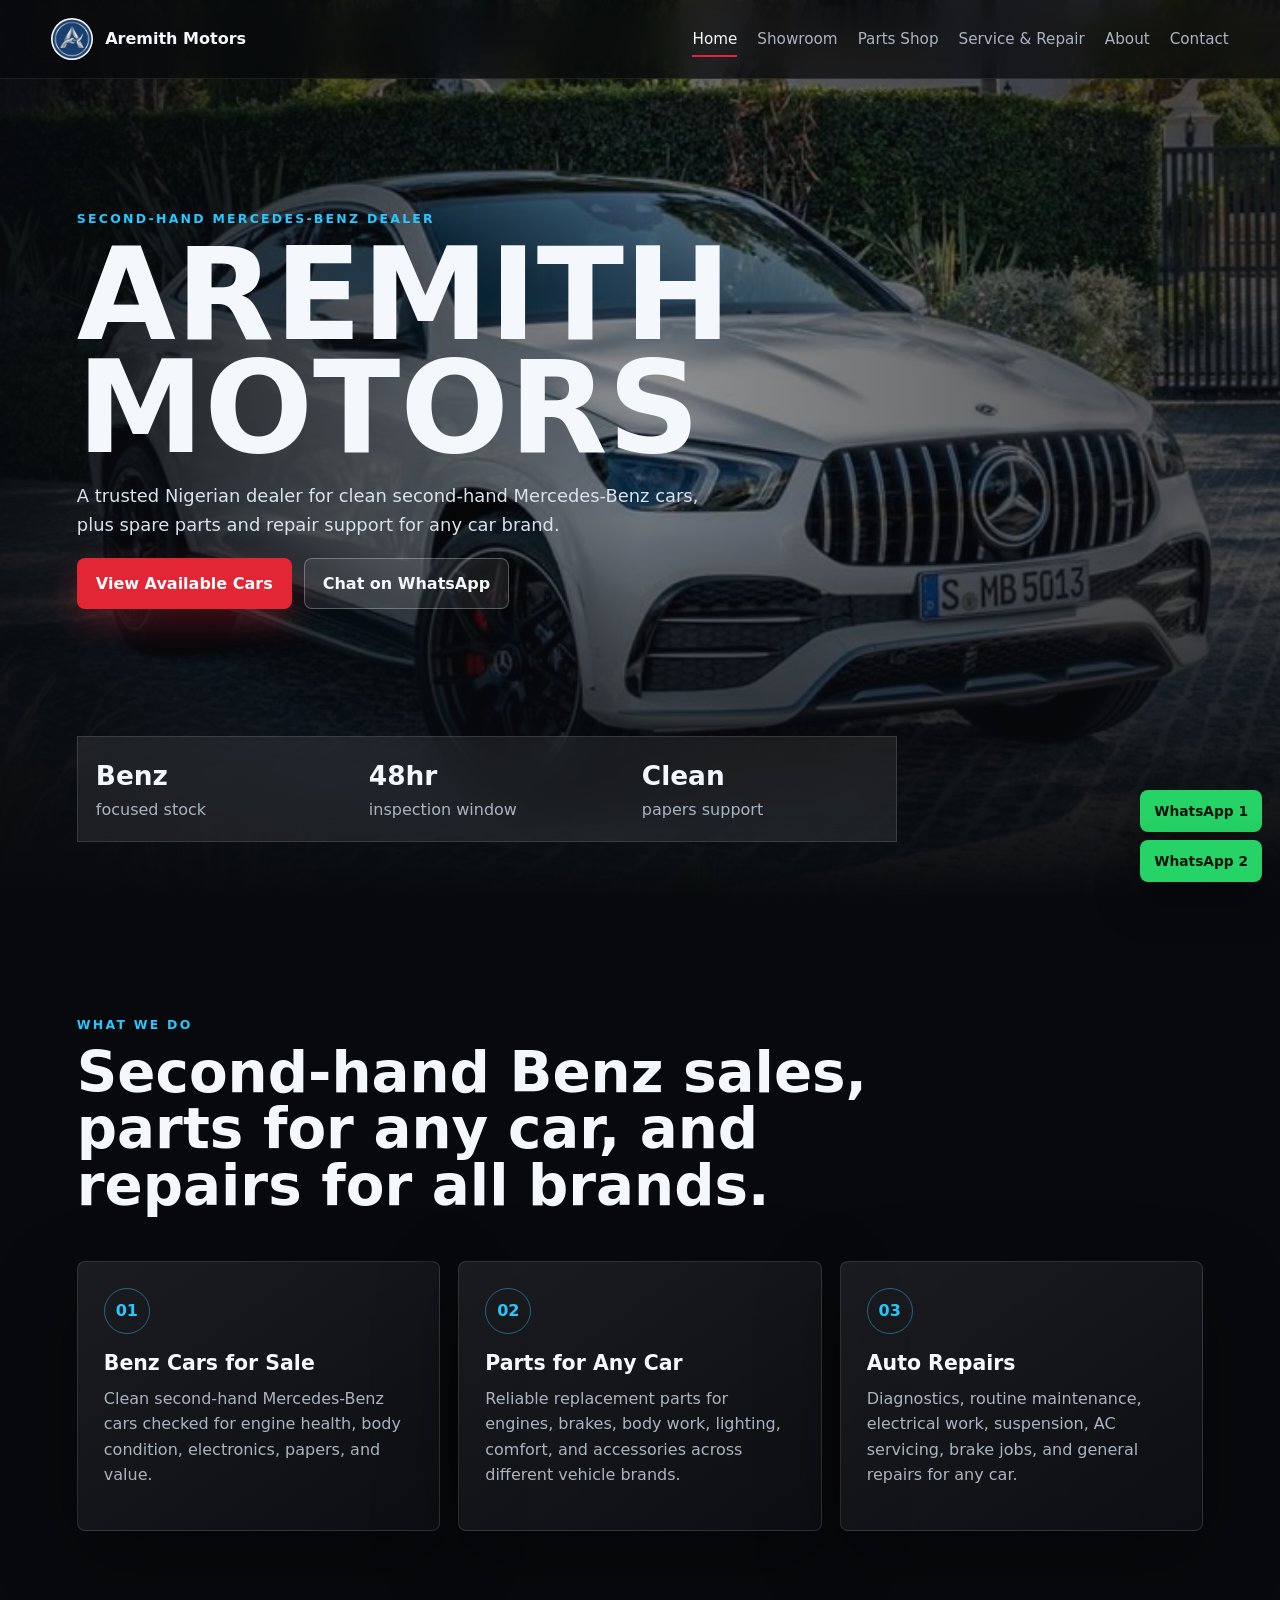
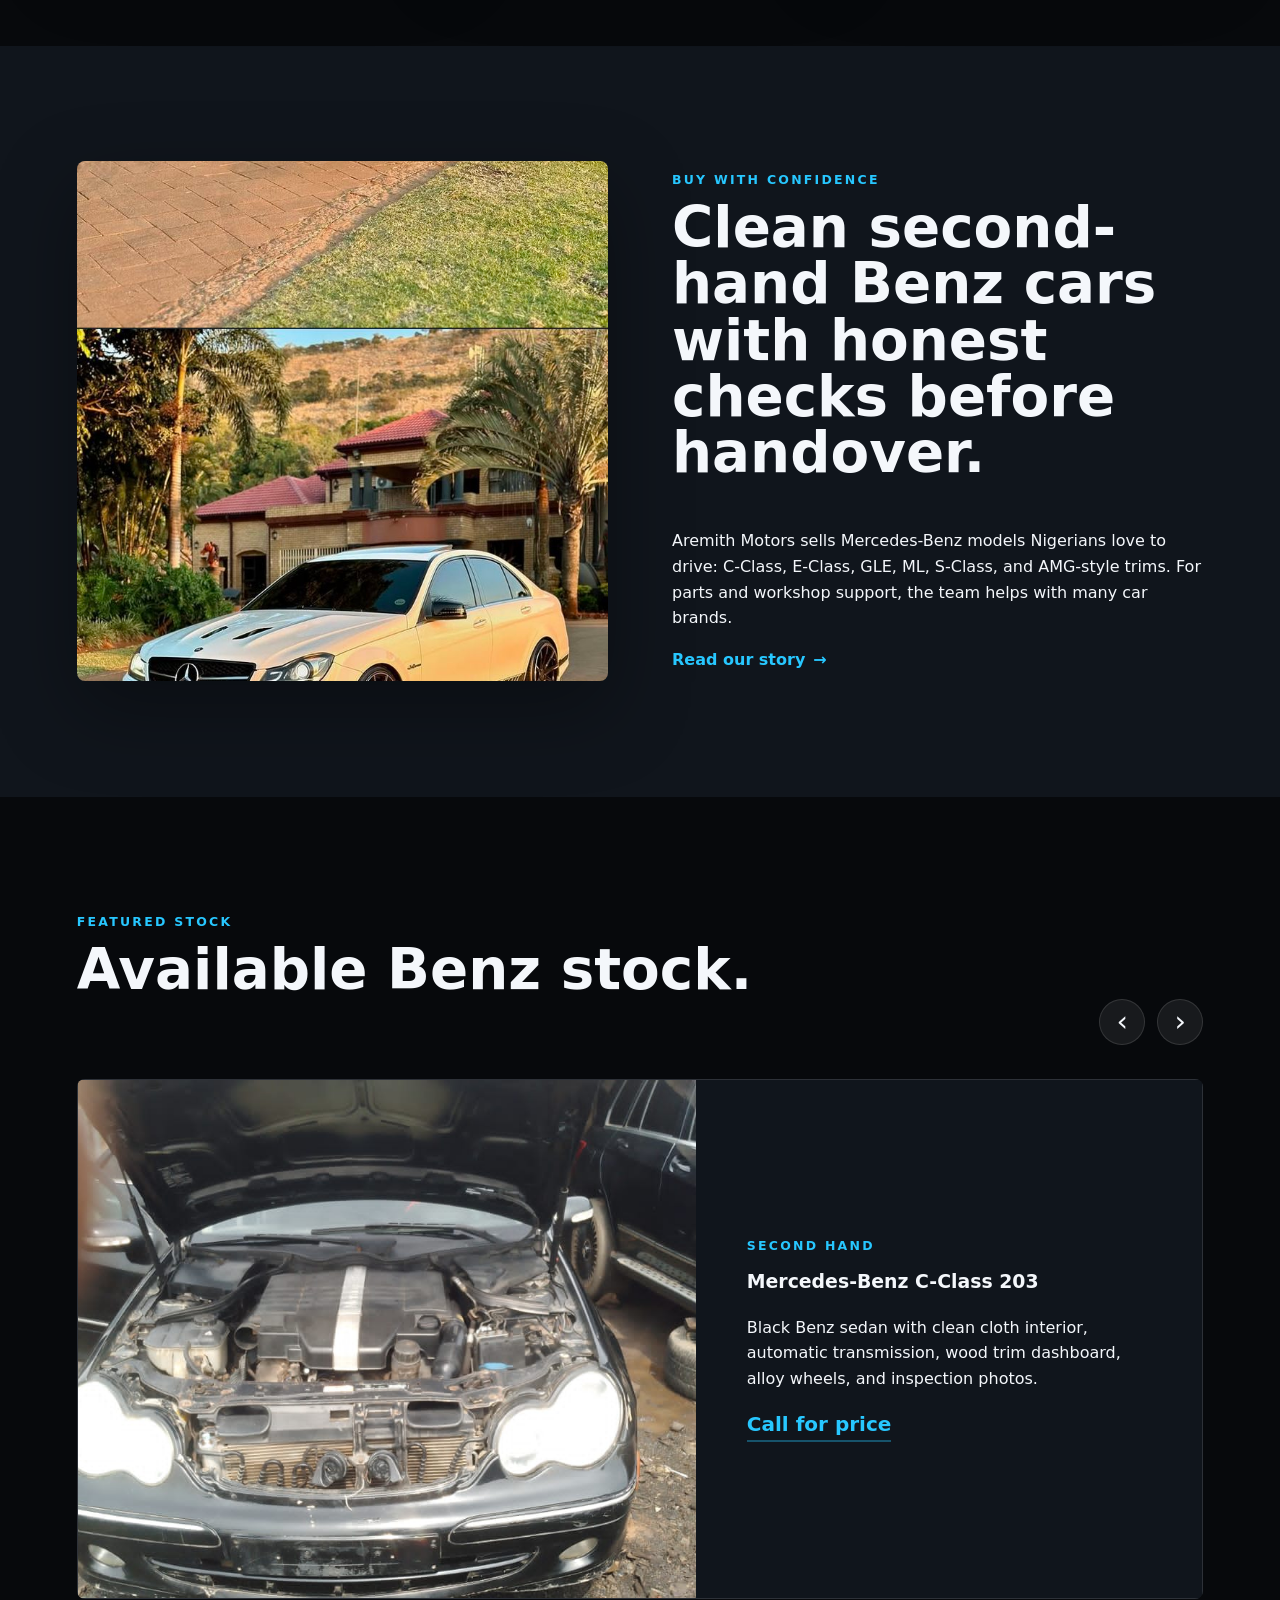
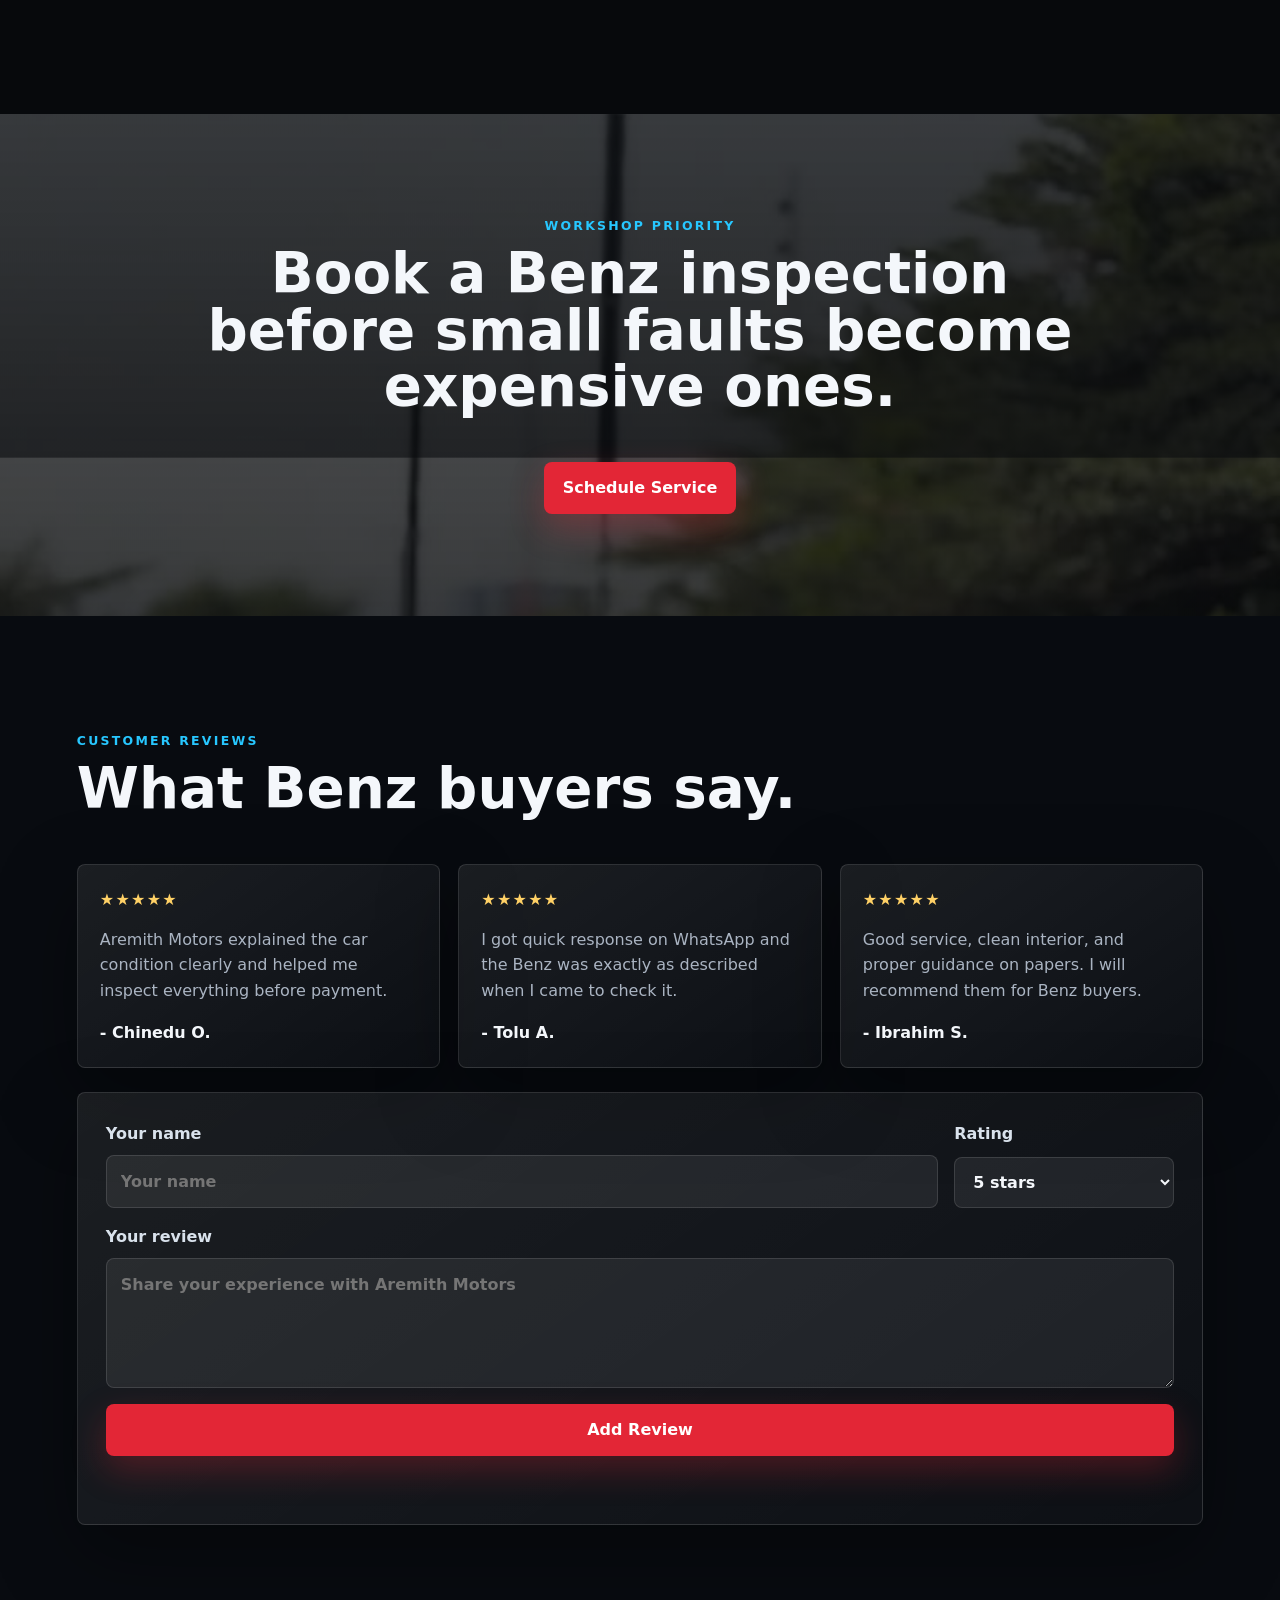
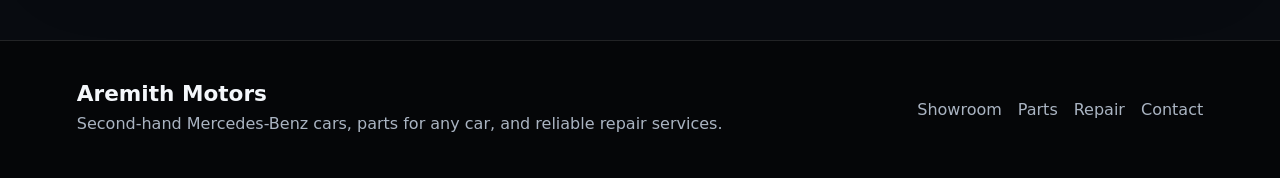
<file: index.html>
<!DOCTYPE html>
<html lang="en">
<head>
  <meta charset="UTF-8">
  <meta name="viewport" content="width=device-width, initial-scale=1.0">
  <title>Aremith Motors | Second-Hand Mercedes-Benz Cars</title>
  <meta name="description" content="Aremith Motors sells clean second-hand Mercedes-Benz cars, supplies parts for any car, and offers reliable workshop service for all brands.">
  <link rel="icon" type="image/png" href="images/favicon.png">
  <link rel="apple-touch-icon" href="images/aremith-logo.png">
  <link rel="stylesheet" href="styles.css">
  <script src="https://identity.netlify.com/v1/netlify-identity-widget.js"></script>
</head>
<body>
  <header class="site-header">
    <a class="brand" href="index.html" aria-label="Aremith Motors home">
      <span class="brand-mark"><img src="images/aremith-logo.png" alt=""></span>
      <span>Aremith Motors</span>
    </a>
    <button class="nav-toggle" type="button" aria-label="Open menu" aria-expanded="false">Menu</button>
    <nav class="site-nav" aria-label="Primary navigation">
      <a href="index.html" aria-current="page">Home</a>
      <a href="showroom.html">Showroom</a>
      <a href="parts.html">Parts Shop</a>
      <a href="service.html">Service & Repair</a>
      <a href="about.html">About</a>
      <a href="contact.html">Contact</a>
    </nav>
  </header>

  <main>
    <section class="hero home-hero parallax" data-speed="0.25">
      <div class="hero-overlay"></div>
      <div class="hero-content reveal">
        <p class="eyebrow">Second-hand Mercedes-Benz dealer</p>
        <h1>Aremith Motors</h1>
        <p class="hero-copy">A trusted Nigerian dealer for clean second-hand Mercedes-Benz cars, plus spare parts and repair support for any car brand.</p>
        <div class="hero-actions">
          <a class="btn primary" href="showroom.html">View Available Cars</a>
          <a class="btn ghost" href="https://wa.me/2348062161448?text=Hello%20Aremith%20Motors%2C%20I%20want%20to%20make%20an%20enquiry%20about%20a%20Mercedes-Benz" target="_blank" rel="noopener">Chat on WhatsApp</a>
        </div>
      </div>
      <div class="hero-stats reveal">
        <span><strong>Benz</strong> focused stock</span>
        <span><strong>48hr</strong> inspection window</span>
        <span><strong>Clean</strong> papers support</span>
      </div>
    </section>

    <section class="service-links section-pad">
      <div class="section-heading reveal">
        <p class="eyebrow">What we do</p>
        <h2>Second-hand Benz sales, parts for any car, and repairs for all brands.</h2>
      </div>
      <div class="feature-grid">
        <a class="feature-card reveal" href="showroom.html">
          <span class="icon">01</span>
          <h3>Benz Cars for Sale</h3>
          <p>Clean second-hand Mercedes-Benz cars checked for engine health, body condition, electronics, papers, and value.</p>
        </a>
        <a class="feature-card reveal" href="parts.html">
          <span class="icon">02</span>
          <h3>Parts for Any Car</h3>
          <p>Reliable replacement parts for engines, brakes, body work, lighting, comfort, and accessories across different vehicle brands.</p>
        </a>
        <a class="feature-card reveal" href="service.html">
          <span class="icon">03</span>
          <h3>Auto Repairs</h3>
          <p>Diagnostics, routine maintenance, electrical work, suspension, AC servicing, brake jobs, and general repairs for any car.</p>
        </a>
      </div>
    </section>

    <section class="split-band">
      <div class="split-image parallax" data-speed="0.18"></div>
      <div class="split-content reveal">
        <p class="eyebrow">Buy with confidence</p>
        <h2>Clean second-hand Benz cars with honest checks before handover.</h2>
        <p>Aremith Motors sells Mercedes-Benz models Nigerians love to drive: C-Class, E-Class, GLE, ML, S-Class, and AMG-style trims. For parts and workshop support, the team helps with many car brands.</p>
        <a class="text-link" href="about.html">Read our story</a>
      </div>
    </section>

    <section class="section-pad">
      <div class="carousel-head reveal">
        <div>
          <p class="eyebrow">Featured stock</p>
          <h2>Available Benz stock.</h2>
        </div>
        <div class="carousel-controls">
          <button class="circle-btn" type="button" data-carousel-prev aria-label="Previous car">&lsaquo;</button>
          <button class="circle-btn" type="button" data-carousel-next aria-label="Next car">&rsaquo;</button>
        </div>
      </div>
      <div class="carousel reveal" data-carousel>
        <article class="vehicle-slide is-active" data-gallery-card="c-class-203" role="button" tabindex="0" aria-label="Open full review for Mercedes-Benz C-Class 203">
          <img src="images/1001050404.jpg" alt="Black Mercedes-Benz C-Class 203">
          <div>
            <p class="eyebrow">Second hand</p>
            <h3>Mercedes-Benz C-Class 203</h3>
            <p>Black Benz sedan with clean cloth interior, automatic transmission, wood trim dashboard, alloy wheels, and inspection photos.</p>
            <a class="price call-link" href="tel:08062161448">Call for price</a>
          </div>
        </article>
        <article class="vehicle-slide" data-gallery-card="c-class-204" role="button" tabindex="0" aria-label="Open full review for Mercedes-Benz C-Class 204 2010 model">
          <img src="images/1001052263.jpg" alt="Silver Mercedes-Benz C-Class 204 2010 model">
          <div>
            <p class="eyebrow">2010 model</p>
            <h3>Mercedes-Benz C-Class 204</h3>
            <p>Silver 2010 C-Class with black leather interior, automatic transmission, black alloy wheels, sunroof, and engine bay photos.</p>
            <a class="price call-link" href="tel:08062161448">Call for price</a>
          </div>
        </article>
        <article class="vehicle-slide" data-gallery-card="slk-2000" role="button" tabindex="0" aria-label="Open full review for Mercedes-Benz SLK 2000 model">
          <img src="images/1001052451.jpg" alt="Black Mercedes-Benz SLK 2000 model">
          <div>
            <p class="eyebrow">2000 model</p>
            <h3>Mercedes-Benz SLK</h3>
            <p>Black SLK coupe/roadster with SLK 230 badging, sporty alloy wheels, tinted glass, and red-black leather interior.</p>
            <a class="price call-link" href="tel:08062161448">Call for price</a>
          </div>
        </article>
      </div>
    </section>

    <section class="vehicle-detail-modal" data-gallery-modal="c-class-203" aria-hidden="true">
      <div class="modal-backdrop" data-gallery-close></div>
      <article class="vehicle-detail-panel" role="dialog" aria-modal="true" aria-labelledby="home-c-class-203-title">
        <button class="modal-close" type="button" data-gallery-close aria-label="Close full view">Close</button>
        <div class="detail-copy">
          <p class="eyebrow">Full review</p>
          <h2 id="home-c-class-203-title">Mercedes-Benz C-Class 203</h2>
          <p>Second-hand black Mercedes-Benz C-Class 203 with clean grey cloth interior, automatic cabin layout, wood trim dashboard, alloy wheels, and visible engine bay inspection photos.</p>
          <div class="detail-specs">
            <span>Body: Sedan</span>
            <span>Transmission: Automatic</span>
            <span>Interior: Grey cloth</span>
            <span>Status: Second hand</span>
          </div>
          <a class="btn primary" href="https://wa.me/2348062161448?text=Hello%20Aremith%20Motors%2C%20I%20want%20to%20inspect%20the%20Mercedes-Benz%20C-Class%20203" target="_blank" rel="noopener">Ask About This Car</a>
        </div>
        <div class="detail-gallery">
          <img src="images/1001050404.jpg" alt="Black Mercedes-Benz C-Class 203 front exterior">
          <img src="images/1001050397.jpg" alt="Mercedes-Benz C-Class 203 engine bay">
          <img src="images/1001050398.jpg" alt="Mercedes-Benz C-Class 203 rear seat">
          <img src="images/1001050403.jpg" alt="Mercedes-Benz C-Class 203 dashboard">
          <img src="images/1001050405.jpg" alt="Mercedes-Benz C-Class 203 rear cabin">
          <img src="images/1001050407.jpg" alt="Mercedes-Benz C-Class 203 side exterior">
        </div>
      </article>
    </section>

    <section class="vehicle-detail-modal" data-gallery-modal="c-class-204" aria-hidden="true">
      <div class="modal-backdrop" data-gallery-close></div>
      <article class="vehicle-detail-panel" role="dialog" aria-modal="true" aria-labelledby="home-c-class-204-title">
        <button class="modal-close" type="button" data-gallery-close aria-label="Close full view">Close</button>
        <div class="detail-copy">
          <p class="eyebrow">Full review</p>
          <h2 id="home-c-class-204-title">Mercedes-Benz C-Class 204 2010 Model</h2>
          <p>Second-hand silver Mercedes-Benz C-Class 204, 2010 model, with automatic transmission, black leather interior, wood trim accents, black alloy wheels, rear AC vents, and sunroof.</p>
          <div class="detail-specs">
            <span>Body: Sedan</span>
            <span>Model year: 2010</span>
            <span>Interior: Black leather</span>
            <span>Status: Second hand</span>
          </div>
          <a class="btn primary" href="https://wa.me/2348062161448?text=Hello%20Aremith%20Motors%2C%20I%20want%20to%20inspect%20the%20Mercedes-Benz%20C-Class%20204%202010%20model" target="_blank" rel="noopener">Ask About This Car</a>
        </div>
        <div class="detail-gallery">
          <img src="images/1001052263.jpg" alt="Mercedes-Benz C-Class 204 front exterior">
          <img src="images/1001052259.jpg" alt="Mercedes-Benz C-Class 204 side profile">
          <img src="images/1001052268.jpg" alt="Mercedes-Benz C-Class 204 rear exterior">
          <img src="images/1001052272.jpg" alt="Mercedes-Benz C-Class 204 engine bay">
          <img src="images/1001052279.jpg" alt="Mercedes-Benz C-Class 204 front cabin">
          <img src="images/1001052288.jpg" alt="Mercedes-Benz C-Class 204 rear seat">
        </div>
      </article>
    </section>

    <section class="vehicle-detail-modal" data-gallery-modal="slk-2000" aria-hidden="true">
      <div class="modal-backdrop" data-gallery-close></div>
      <article class="vehicle-detail-panel" role="dialog" aria-modal="true" aria-labelledby="home-slk-2000-title">
        <button class="modal-close" type="button" data-gallery-close aria-label="Close full view">Close</button>
        <div class="detail-copy">
          <p class="eyebrow">Full review</p>
          <h2 id="home-slk-2000-title">Mercedes-Benz SLK 2000 Model</h2>
          <p>Second-hand black Mercedes-Benz SLK 2000 model with SLK 230 badging, two-door coupe/roadster body, tinted glass, alloy wheels, and red-black leather interior.</p>
          <div class="detail-specs">
            <span>Body: Coupe/Roadster</span>
            <span>Model year: 2000</span>
            <span>Interior: Red-black leather</span>
            <span>Status: Second hand</span>
          </div>
          <a class="btn primary" href="https://wa.me/2348062161448?text=Hello%20Aremith%20Motors%2C%20I%20want%20to%20inspect%20the%20Mercedes-Benz%20SLK%202000%20model" target="_blank" rel="noopener">Ask About This Car</a>
        </div>
        <div class="detail-gallery">
          <img src="images/1001052451.jpg" alt="Mercedes-Benz SLK front exterior">
          <img src="images/1001052448.jpg" alt="Mercedes-Benz SLK rear exterior">
          <img src="images/1001052460.jpg" alt="Mercedes-Benz SLK side profile">
          <img src="images/1001052454.jpg" alt="Mercedes-Benz SLK red and black interior">
        </div>
      </article>
    </section>

    <section class="cta-band parallax" data-speed="0.12">
      <div class="reveal">
        <p class="eyebrow">Workshop priority</p>
        <h2>Book a Benz inspection before small faults become expensive ones.</h2>
        <a class="btn primary" href="service.html#booking">Schedule Service</a>
      </div>
    </section>

    <section class="section-pad reviews-section">
      <div class="section-heading reveal">
        <p class="eyebrow">Customer reviews</p>
        <h2>What Benz buyers say.</h2>
      </div>
      <div class="reviews-grid" data-review-list>
        <article class="review-card reveal">
          <span class="stars">★★★★★</span>
          <p>Aremith Motors explained the car condition clearly and helped me inspect everything before payment.</p>
          <strong>- Chinedu O.</strong>
        </article>
        <article class="review-card reveal">
          <span class="stars">★★★★★</span>
          <p>I got quick response on WhatsApp and the Benz was exactly as described when I came to check it.</p>
          <strong>- Tolu A.</strong>
        </article>
        <article class="review-card reveal">
          <span class="stars">★★★★★</span>
          <p>Good service, clean interior, and proper guidance on papers. I will recommend them for Benz buyers.</p>
          <strong>- Ibrahim S.</strong>
        </article>
      </div>
      <form class="review-form reveal" data-review-form>
        <label>Your name<input type="text" name="reviewer" placeholder="Your name" required></label>
        <label>Rating
          <select name="rating" required>
            <option value="5">5 stars</option>
            <option value="4">4 stars</option>
            <option value="3">3 stars</option>
          </select>
        </label>
        <label class="full">Your review<textarea name="review" rows="4" placeholder="Share your experience with Aremith Motors" required></textarea></label>
        <button class="btn primary" type="submit">Add Review</button>
        <p class="form-status" aria-live="polite"></p>
      </form>
    </section>
  </main>

  <footer class="site-footer">
    <div>
      <h2>Aremith Motors</h2>
      <p>Second-hand Mercedes-Benz cars, parts for any car, and reliable repair services.</p>
    </div>
    <div class="footer-links">
      <a href="showroom.html">Showroom</a>
      <a href="parts.html">Parts</a>
      <a href="service.html">Repair</a>
      <a href="contact.html">Contact</a>
    </div>
  </footer>

  <div class="whatsapp-float" aria-label="WhatsApp contact links">
    <a href="https://wa.me/2348062161448?text=Hello%20Aremith%20Motors%2C%20I%20want%20to%20make%20an%20enquiry" target="_blank" rel="noopener">WhatsApp 1</a>
    <a href="https://wa.me/2348118431718?text=Hello%20Aremith%20Motors%2C%20I%20want%20to%20make%20an%20enquiry" target="_blank" rel="noopener">WhatsApp 2</a>
  </div>
  
  <script src="main.js"></script>
  <script>
  if (window.netlifyIdentity) {
    window.netlifyIdentity.on("init", user => {
      if (!user) {
        window.netlifyIdentity.on("login", () => {
          document.location.href = "/admin/";
        });
      }
    });
  }
</script>
</body>
</html>
</file>
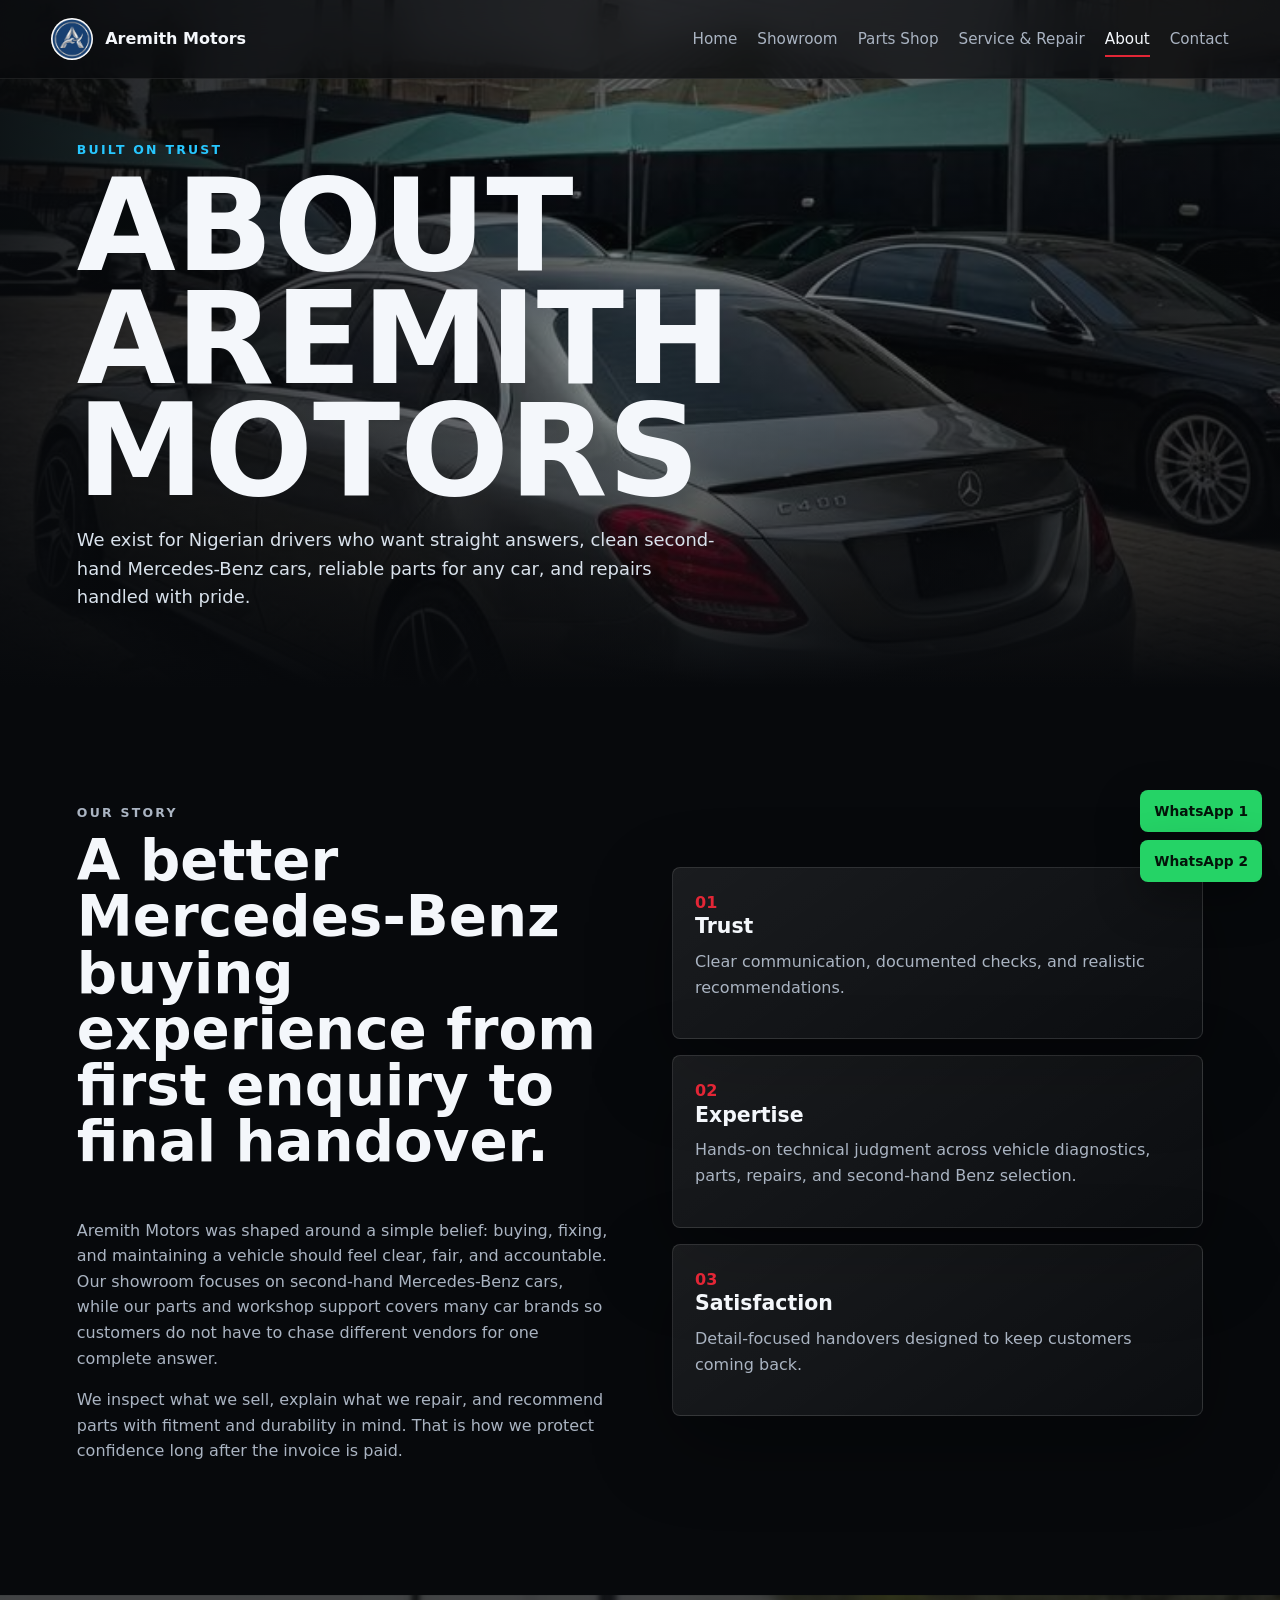
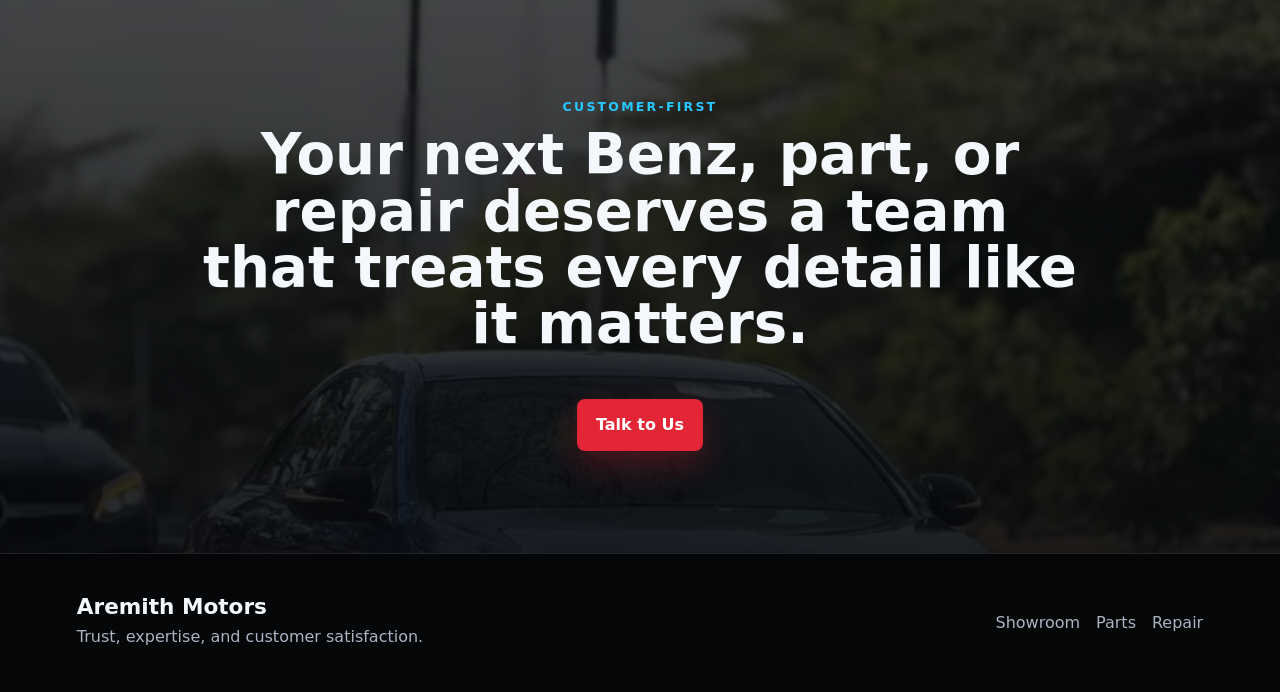
<file: about.html>
<!DOCTYPE html>
<html lang="en">
<head>
  <meta charset="UTF-8">
  <meta name="viewport" content="width=device-width, initial-scale=1.0">
  <title>About | Aremith Motors</title>
  <link rel="icon" type="image/png" href="images/favicon.png">
  <link rel="apple-touch-icon" href="images/aremith-logo.png">
  <link rel="stylesheet" href="styles.css">
</head>
<body>
  <header class="site-header">
    <a class="brand" href="index.html"><span class="brand-mark"><img src="images/aremith-logo.png" alt=""></span><span>Aremith Motors</span></a>
    <button class="nav-toggle" type="button" aria-label="Open menu" aria-expanded="false">Menu</button>
    <nav class="site-nav" aria-label="Primary navigation">
      <a href="index.html">Home</a><a href="showroom.html">Showroom</a><a href="parts.html">Parts Shop</a><a href="service.html">Service & Repair</a><a href="about.html" aria-current="page">About</a><a href="contact.html">Contact</a>
    </nav>
  </header>
  <main>
    <section class="page-hero about-hero parallax" data-speed="0.2">
      <div class="hero-overlay"></div>
      <div class="hero-content reveal"><p class="eyebrow">Built on trust</p><h1>About Aremith Motors</h1><p class="hero-copy">We exist for Nigerian drivers who want straight answers, clean second-hand Mercedes-Benz cars, reliable parts for any car, and repairs handled with pride.</p></div>
    </section>
    <section class="story-section section-pad">
      <div class="story-copy reveal">
        <p class="eyebrow">Our story</p>
        <h2>A better Mercedes-Benz buying experience from first enquiry to final handover.</h2>
        <p>Aremith Motors was shaped around a simple belief: buying, fixing, and maintaining a vehicle should feel clear, fair, and accountable. Our showroom focuses on second-hand Mercedes-Benz cars, while our parts and workshop support covers many car brands so customers do not have to chase different vendors for one complete answer.</p>
        <p>We inspect what we sell, explain what we repair, and recommend parts with fitment and durability in mind. That is how we protect confidence long after the invoice is paid.</p>
      </div>
      <div class="values-stack reveal">
        <article><span>01</span><h3>Trust</h3><p>Clear communication, documented checks, and realistic recommendations.</p></article>
        <article><span>02</span><h3>Expertise</h3><p>Hands-on technical judgment across vehicle diagnostics, parts, repairs, and second-hand Benz selection.</p></article>
        <article><span>03</span><h3>Satisfaction</h3><p>Detail-focused handovers designed to keep customers coming back.</p></article>
      </div>
    </section>
    <section class="cta-band compact"><div class="reveal"><p class="eyebrow">Customer-first</p><h2>Your next Benz, part, or repair deserves a team that treats every detail like it matters.</h2><a class="btn primary" href="contact.html">Talk to Us</a></div></section>
  </main>
  <footer class="site-footer"><div><h2>Aremith Motors</h2><p>Trust, expertise, and customer satisfaction.</p></div><div class="footer-links"><a href="showroom.html">Showroom</a><a href="parts.html">Parts</a><a href="service.html">Repair</a></div></footer>
  <div class="whatsapp-float" aria-label="WhatsApp contact links">
    <a href="https://wa.me/2348062161448?text=Hello%20Aremith%20Motors%2C%20I%20want%20to%20make%20an%20enquiry" target="_blank" rel="noopener">WhatsApp 1</a>
    <a href="https://wa.me/2348118431718?text=Hello%20Aremith%20Motors%2C%20I%20want%20to%20make%20an%20enquiry" target="_blank" rel="noopener">WhatsApp 2</a>
  </div>
  <script src="main.js"></script>
</body>
</html>
</file>
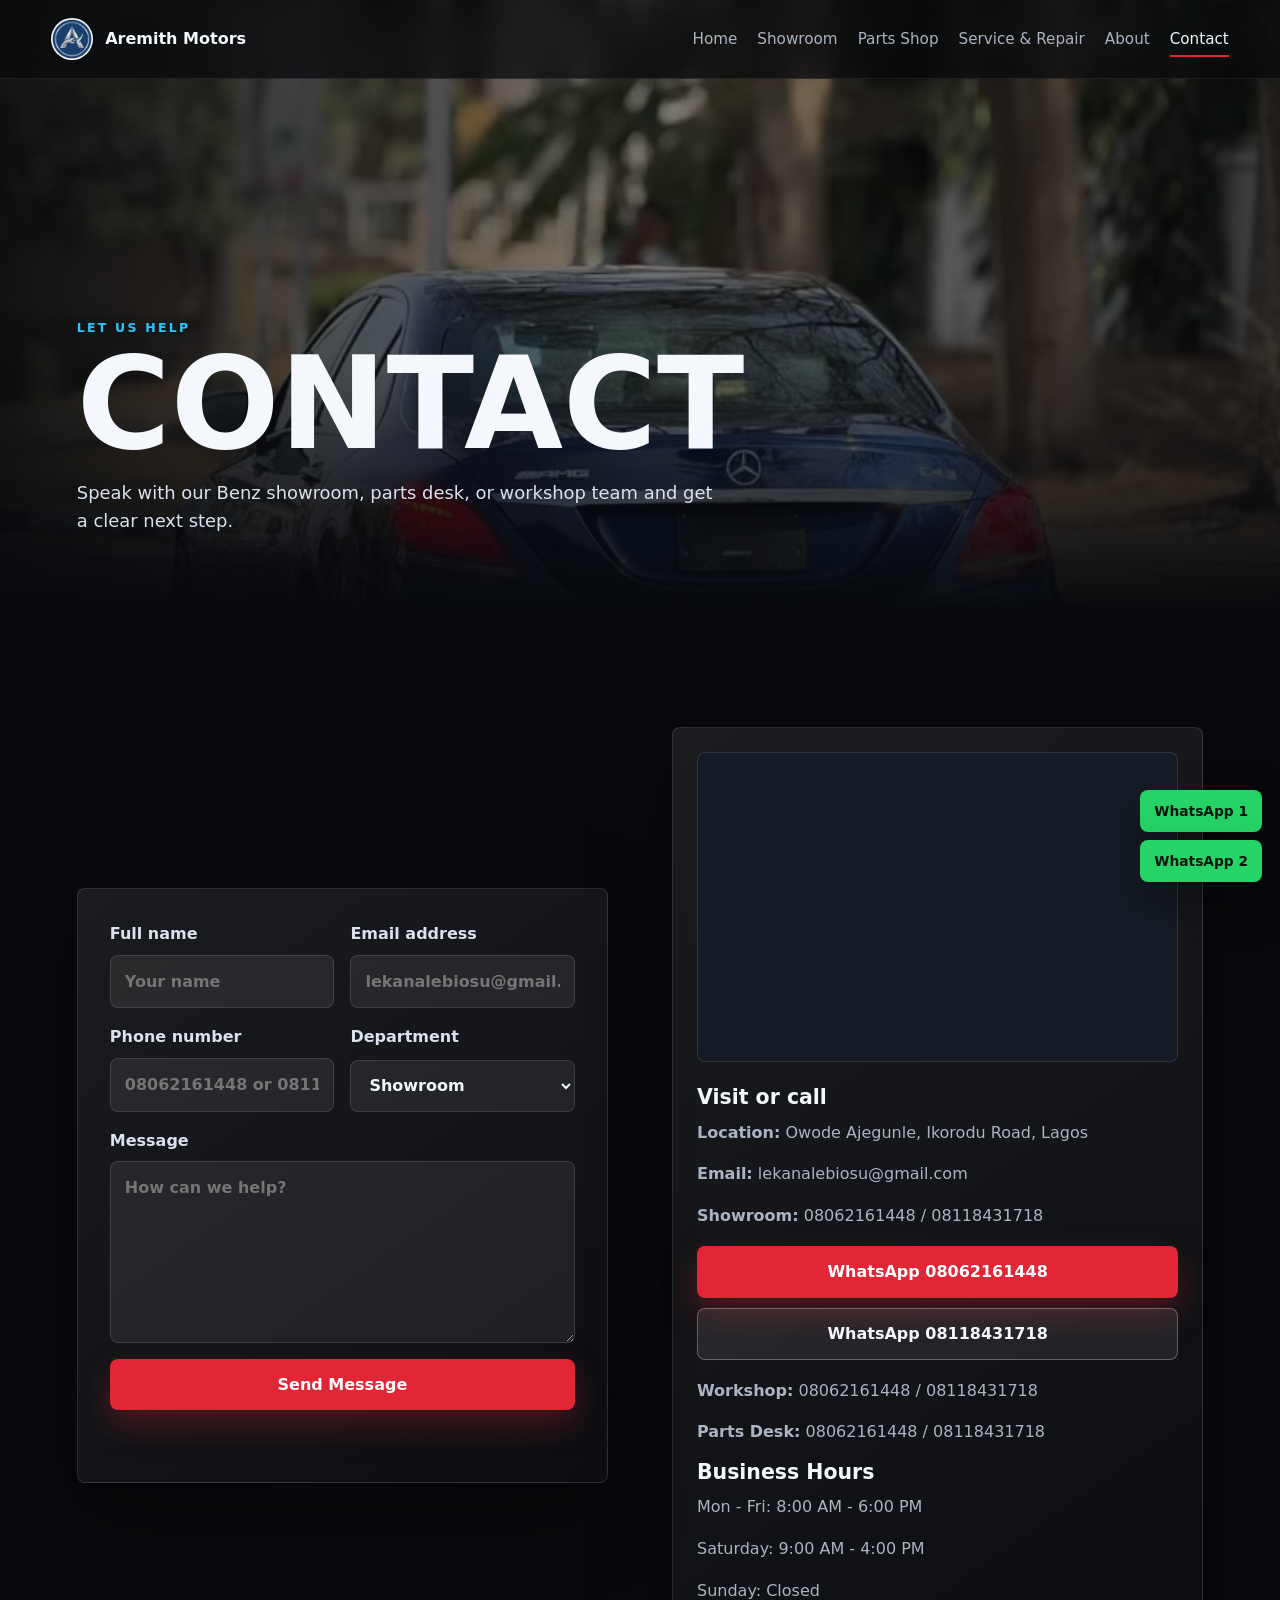
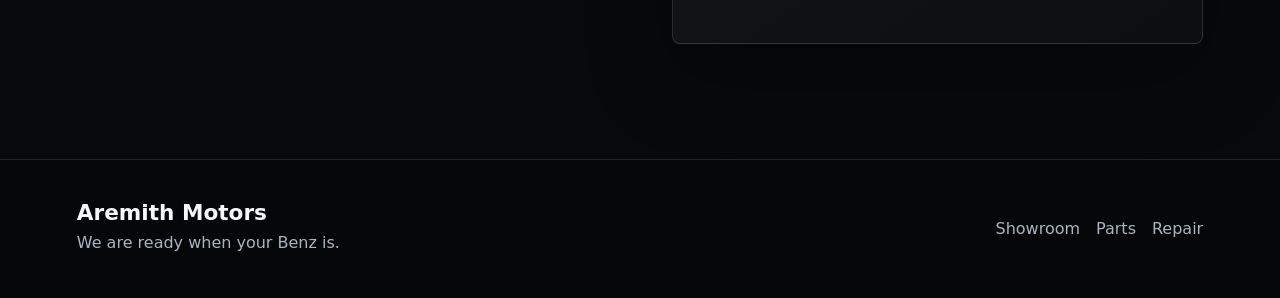
<file: contact.html>
<!DOCTYPE html>
<html lang="en">
<head>
  <meta charset="UTF-8">
  <meta name="viewport" content="width=device-width, initial-scale=1.0">
  <title>Contact | Aremith Motors</title>
  <link rel="icon" type="image/png" href="images/favicon.png">
  <link rel="apple-touch-icon" href="images/aremith-logo.png">
  <link rel="stylesheet" href="styles.css">
</head>
<body>
  <header class="site-header">
    <a class="brand" href="index.html"><span class="brand-mark"><img src="images/aremith-logo.png" alt=""></span><span>Aremith Motors</span></a>
    <button class="nav-toggle" type="button" aria-label="Open menu" aria-expanded="false">Menu</button>
    <nav class="site-nav" aria-label="Primary navigation">
      <a href="index.html">Home</a><a href="showroom.html">Showroom</a><a href="parts.html">Parts Shop</a><a href="service.html">Service & Repair</a><a href="about.html">About</a><a href="contact.html" aria-current="page">Contact</a>
    </nav>
  </header>
  <main>
    <section class="page-hero contact-hero parallax" data-speed="0.2">
      <div class="hero-overlay"></div>
      <div class="hero-content reveal"><p class="eyebrow">Let us help</p><h1>Contact</h1><p class="hero-copy">Speak with our Benz showroom, parts desk, or workshop team and get a clear next step.</p></div>
    </section>
    <section class="section-pad contact-layout">
      <form class="form-panel reveal" data-form>
        <label>Full name<input type="text" name="name" placeholder="Your name" required></label>
        <label>Email address<input type="email" name="email" placeholder="lekanalebiosu@gmail.com" required></label>
        <label>Phone number<input type="tel" name="phone" placeholder="08062161448 or 08118431718" required></label>
        <label>Department<select name="department"><option>Showroom</option><option>Parts Shop</option><option>Service & Repair</option><option>General enquiry</option></select></label>
        <label class="full">Message<textarea rows="6" name="message" placeholder="How can we help?" required></textarea></label>
        <button class="btn primary" type="submit">Send Message</button>
        <p class="form-status" aria-live="polite"></p>
      </form>
      <aside class="contact-card reveal">
        <div class="map-frame">
          <iframe title="Map of Owode Ajegunle Ikorodu Road" loading="lazy" referrerpolicy="no-referrer-when-downgrade" src="https://www.google.com/maps?q=Owode%20Ajegunle%20Ikorodu%20Road%20Lagos&output=embed"></iframe>
        </div>
        <h2>Visit or call</h2>
        <p><strong>Location:</strong> Owode Ajegunle, Ikorodu Road, Lagos</p>
        <p><strong>Email:</strong> <a href="mailto:lekanalebiosu@gmail.com">lekanalebiosu@gmail.com</a></p>
        <p><strong>Showroom:</strong> <a href="tel:08062161448">08062161448</a> / <a href="tel:08118431718">08118431718</a></p>
        <div class="quick-contact">
          <a class="btn primary" href="https://wa.me/2348062161448?text=Hello%20Aremith%20Motors%2C%20I%20want%20to%20make%20an%20enquiry" target="_blank" rel="noopener">WhatsApp 08062161448</a>
          <a class="btn ghost" href="https://wa.me/2348118431718?text=Hello%20Aremith%20Motors%2C%20I%20want%20to%20make%20an%20enquiry" target="_blank" rel="noopener">WhatsApp 08118431718</a>
        </div>
        <p><strong>Workshop:</strong> <a href="tel:08062161448">08062161448</a> / <a href="tel:08118431718">08118431718</a></p>
        <p><strong>Parts Desk:</strong> <a href="tel:08062161448">08062161448</a> / <a href="tel:08118431718">08118431718</a></p>
        <h3>Business Hours</h3>
        <p>Mon - Fri: 8:00 AM - 6:00 PM</p>
        <p>Saturday: 9:00 AM - 4:00 PM</p>
        <p>Sunday: Closed</p>
      </aside>
    </section>
  </main>
  <footer class="site-footer"><div><h2>Aremith Motors</h2><p>We are ready when your Benz is.</p></div><div class="footer-links"><a href="showroom.html">Showroom</a><a href="parts.html">Parts</a><a href="service.html">Repair</a></div></footer>
  <div class="whatsapp-float" aria-label="WhatsApp contact links">
    <a href="https://wa.me/2348062161448?text=Hello%20Aremith%20Motors%2C%20I%20want%20to%20make%20an%20enquiry" target="_blank" rel="noopener">WhatsApp 1</a>
    <a href="https://wa.me/2348118431718?text=Hello%20Aremith%20Motors%2C%20I%20want%20to%20make%20an%20enquiry" target="_blank" rel="noopener">WhatsApp 2</a>
  </div>
  <script src="main.js"></script>
</body>
</html>
</file>
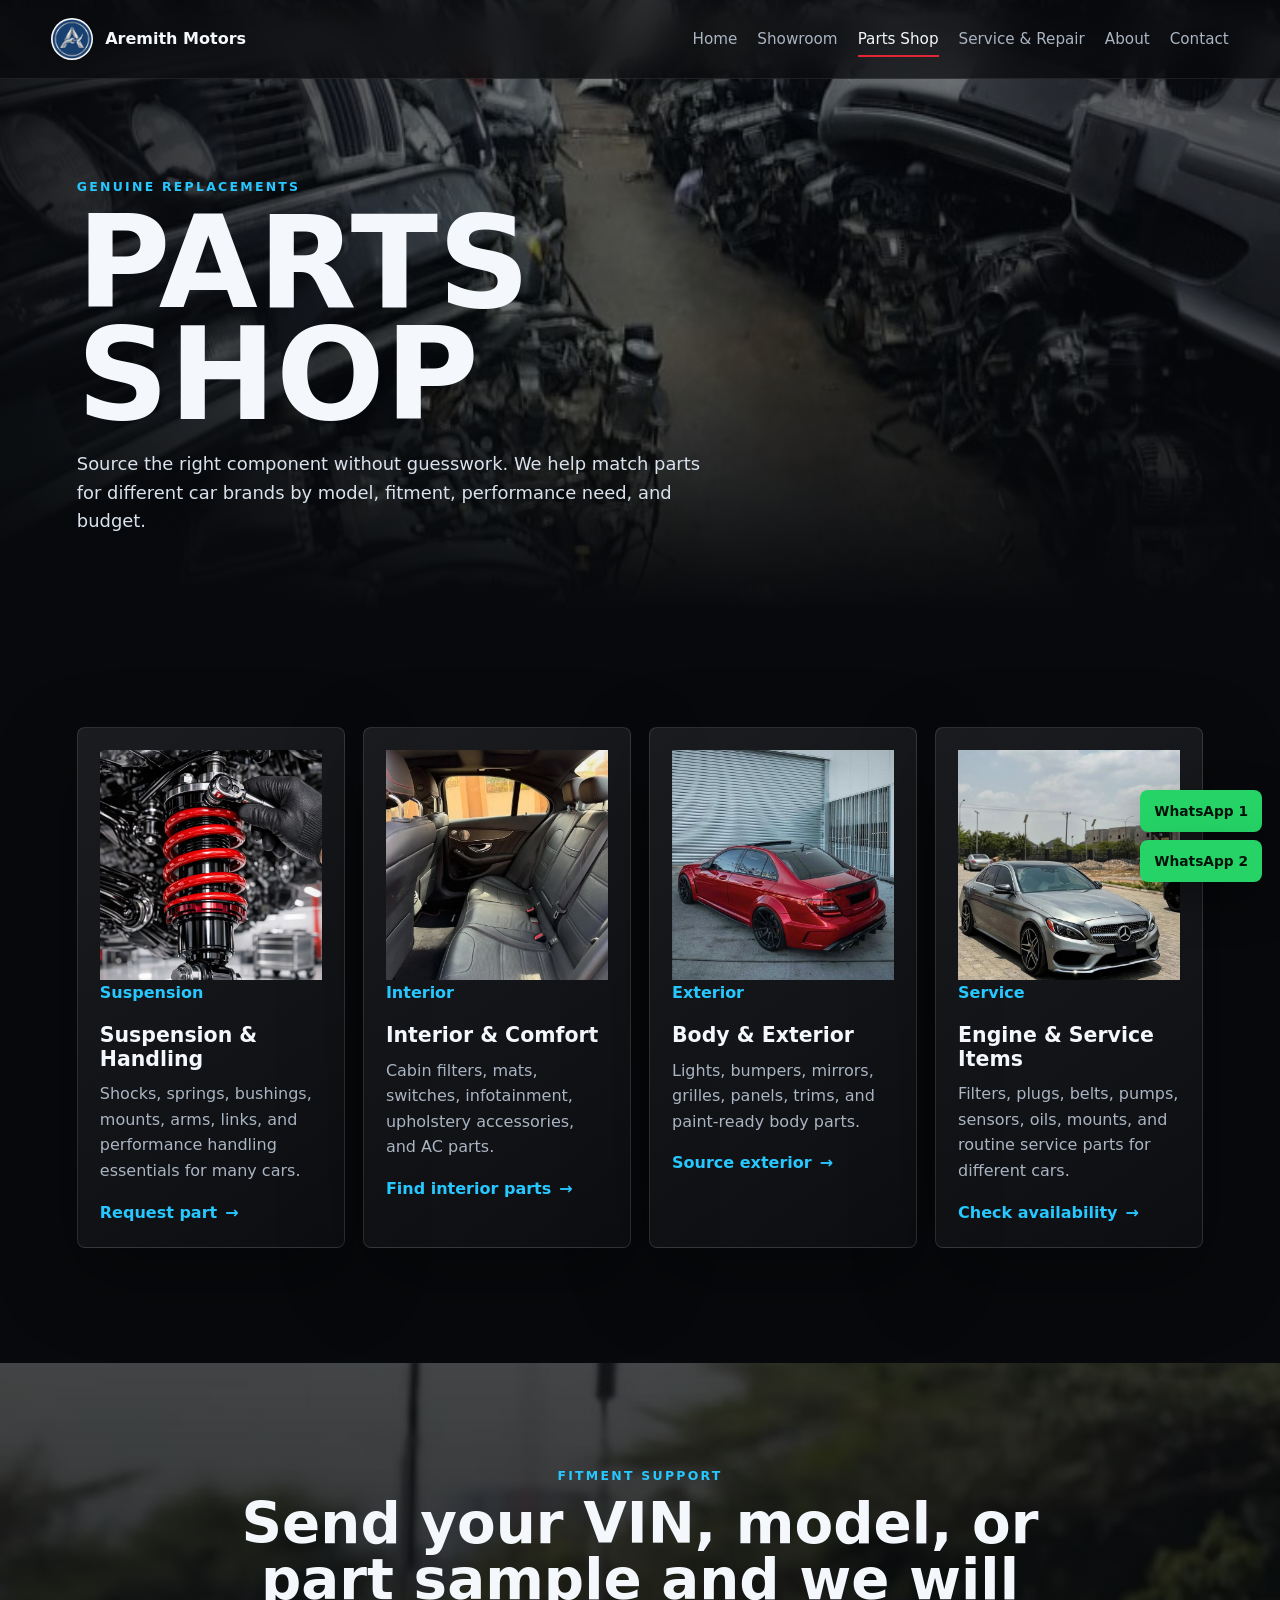
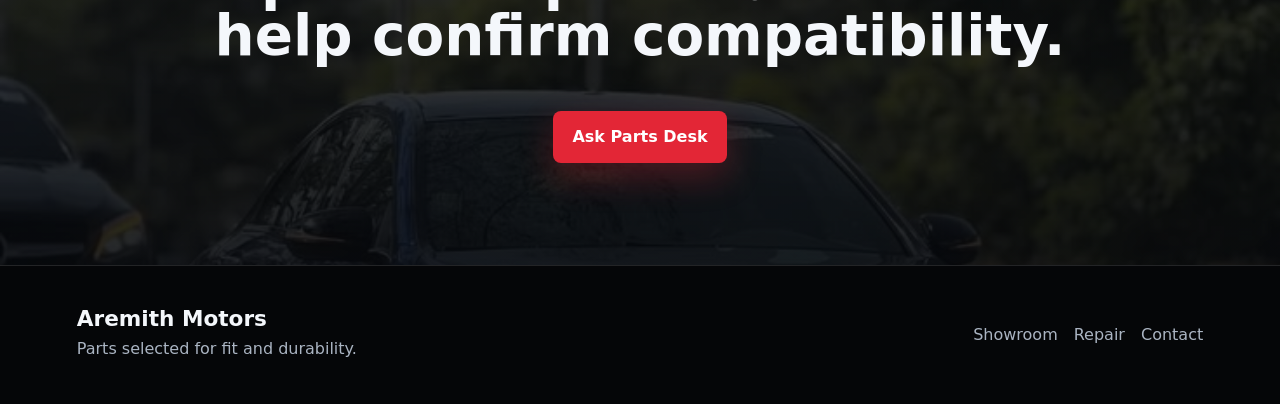
<file: parts.html>
<!DOCTYPE html>
<html lang="en">
<head>
  <meta charset="UTF-8">
  <meta name="viewport" content="width=device-width, initial-scale=1.0">
  <title>Parts Shop | Aremith Motors</title>
  <link rel="icon" type="image/png" href="images/favicon.png">
  <link rel="apple-touch-icon" href="images/aremith-logo.png">
  <link rel="stylesheet" href="styles.css">
</head>
<body>
  <header class="site-header">
    <a class="brand" href="index.html"><span class="brand-mark"><img src="images/aremith-logo.png" alt=""></span><span>Aremith Motors</span></a>
    <button class="nav-toggle" type="button" aria-label="Open menu" aria-expanded="false">Menu</button>
    <nav class="site-nav" aria-label="Primary navigation">
      <a href="index.html">Home</a><a href="showroom.html">Showroom</a><a href="parts.html" aria-current="page">Parts Shop</a><a href="service.html">Service & Repair</a><a href="about.html">About</a><a href="contact.html">Contact</a>
    </nav>
  </header>
  <main>
    <section class="page-hero parts-hero parallax" data-speed="0.2">
      <div class="hero-overlay"></div>
      <div class="hero-content reveal">
        <p class="eyebrow">Genuine replacements</p>
        <h1>Parts Shop</h1>
        <p class="hero-copy">Source the right component without guesswork. We help match parts for different car brands by model, fitment, performance need, and budget.</p>
      </div>
    </section>
    <section class="section-pad">
      <div class="shop-grid">
        <article class="part-category reveal"><img class="crop-parts" src="images/dc2418f40c4786f7f67bd8c588bb3496.jpg" alt="Car suspension repair"><span class="tag">Suspension</span><h2>Suspension & Handling</h2><p>Shocks, springs, bushings, mounts, arms, links, and performance handling essentials for many cars.</p><a class="text-link" href="contact.html">Request part</a></article>
        <article class="part-category reveal"><img class="crop-interior" src="images/df83ca15e8e5832a282d775d47f32033.jpg" alt="Car black leather interior"><span class="tag">Interior</span><h2>Interior & Comfort</h2><p>Cabin filters, mats, switches, infotainment, upholstery accessories, and AC parts.</p><a class="text-link" href="contact.html">Find interior parts</a></article>
        <article class="part-category reveal"><img class="crop-exterior" src="images/faa8cd808faca1b0281b95c77d7b275d.jpg" alt="Car body exterior"><span class="tag">Exterior</span><h2>Body & Exterior</h2><p>Lights, bumpers, mirrors, grilles, panels, trims, and paint-ready body parts.</p><a class="text-link" href="contact.html">Source exterior</a></article>
        <article class="part-category reveal"><img class="crop-sedan-front" src="images/8426b41bbfeabfc52cee474bf597d4f8.jpg" alt="Car front exterior"><span class="tag">Service</span><h2>Engine & Service Items</h2><p>Filters, plugs, belts, pumps, sensors, oils, mounts, and routine service parts for different cars.</p><a class="text-link" href="contact.html">Check availability</a></article>
      </div>
    </section>
    <section class="cta-band compact">
      <div class="reveal"><p class="eyebrow">Fitment support</p><h2>Send your VIN, model, or part sample and we will help confirm compatibility.</h2><a class="btn primary" href="contact.html">Ask Parts Desk</a></div>
    </section>
  </main>
  <footer class="site-footer"><div><h2>Aremith Motors</h2><p>Parts selected for fit and durability.</p></div><div class="footer-links"><a href="showroom.html">Showroom</a><a href="service.html">Repair</a><a href="contact.html">Contact</a></div></footer>
  <div class="whatsapp-float" aria-label="WhatsApp contact links">
    <a href="https://wa.me/2348062161448?text=Hello%20Aremith%20Motors%2C%20I%20want%20to%20make%20an%20enquiry" target="_blank" rel="noopener">WhatsApp 1</a>
    <a href="https://wa.me/2348118431718?text=Hello%20Aremith%20Motors%2C%20I%20want%20to%20make%20an%20enquiry" target="_blank" rel="noopener">WhatsApp 2</a>
  </div>
  <script src="main.js"></script>
</body>
</html>
</file>
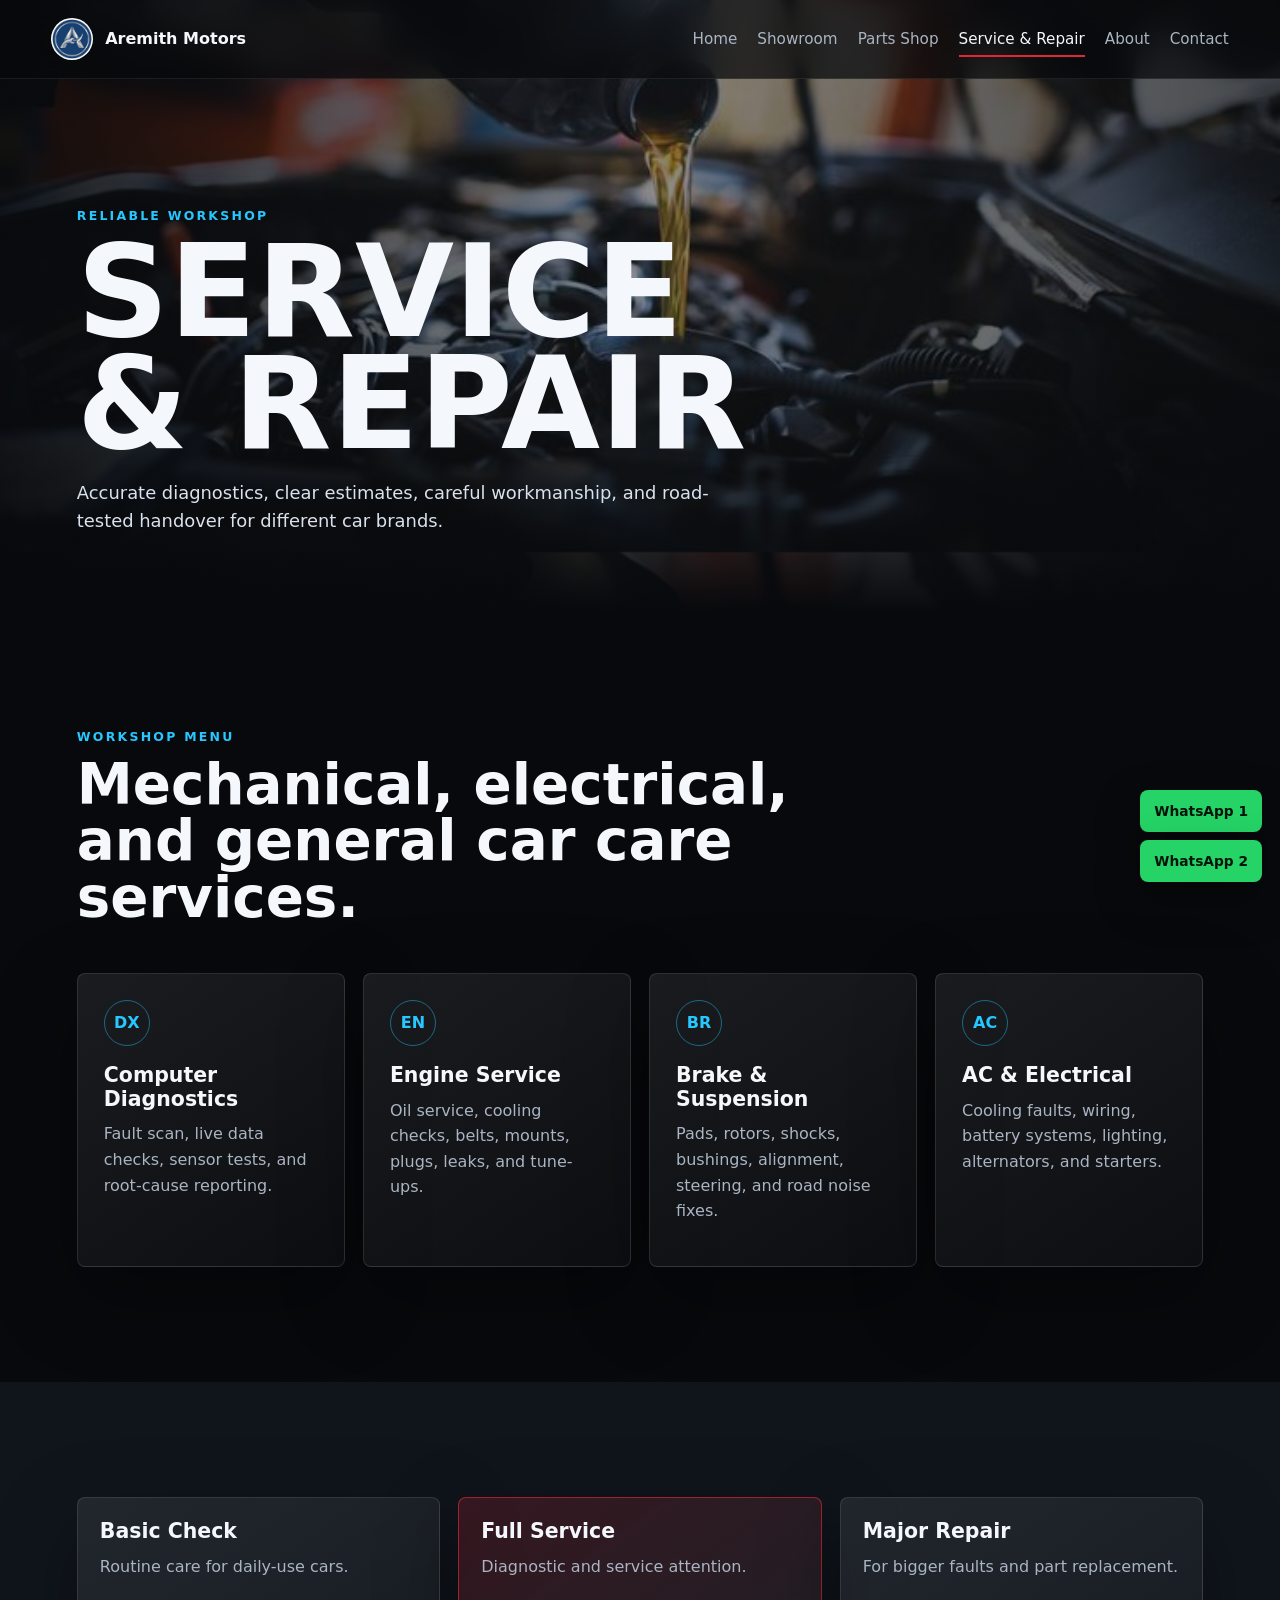
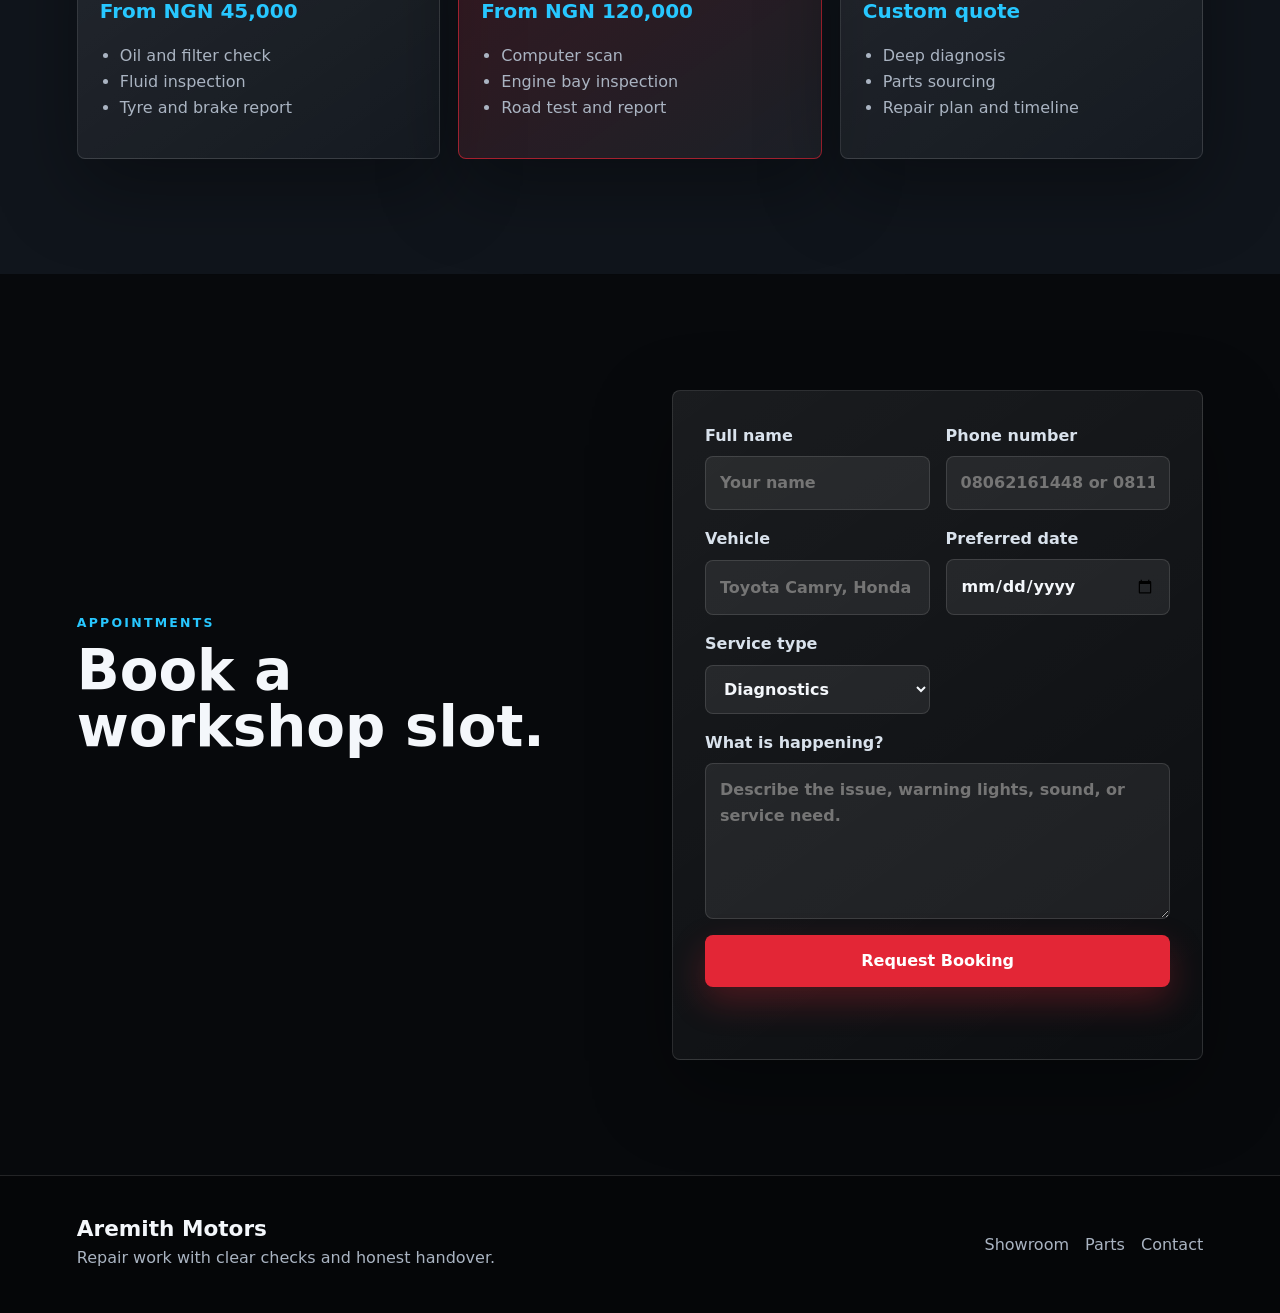
<file: service.html>
<!DOCTYPE html>
<html lang="en">
<head>
  <meta charset="UTF-8">
  <meta name="viewport" content="width=device-width, initial-scale=1.0">
  <title>Service & Repair | Aremith Motors</title>
  <link rel="icon" type="image/png" href="images/favicon.png">
  <link rel="apple-touch-icon" href="images/aremith-logo.png">
  <link rel="stylesheet" href="styles.css">
</head>
<body>
  <header class="site-header">
    <a class="brand" href="index.html"><span class="brand-mark"><img src="images/aremith-logo.png" alt=""></span><span>Aremith Motors</span></a>
    <button class="nav-toggle" type="button" aria-label="Open menu" aria-expanded="false">Menu</button>
    <nav class="site-nav" aria-label="Primary navigation">
      <a href="index.html">Home</a><a href="showroom.html">Showroom</a><a href="parts.html">Parts Shop</a><a href="service.html" aria-current="page">Service & Repair</a><a href="about.html">About</a><a href="contact.html">Contact</a>
    </nav>
  </header>
  <main>
    <section class="page-hero service-hero parallax" data-speed="0.2">
      <div class="hero-overlay"></div>
      <div class="hero-content reveal">
        <p class="eyebrow">Reliable workshop</p>
        <h1>Service & Repair</h1>
        <p class="hero-copy">Accurate diagnostics, clear estimates, careful workmanship, and road-tested handover for different car brands.</p>
      </div>
    </section>
    <section class="section-pad">
      <div class="section-heading reveal"><p class="eyebrow">Workshop menu</p><h2>Mechanical, electrical, and general car care services.</h2></div>
      <div class="feature-grid dense">
        <article class="feature-card reveal"><span class="icon">DX</span><h3>Computer Diagnostics</h3><p>Fault scan, live data checks, sensor tests, and root-cause reporting.</p></article>
        <article class="feature-card reveal"><span class="icon">EN</span><h3>Engine Service</h3><p>Oil service, cooling checks, belts, mounts, plugs, leaks, and tune-ups.</p></article>
        <article class="feature-card reveal"><span class="icon">BR</span><h3>Brake & Suspension</h3><p>Pads, rotors, shocks, bushings, alignment, steering, and road noise fixes.</p></article>
        <article class="feature-card reveal"><span class="icon">AC</span><h3>AC & Electrical</h3><p>Cooling faults, wiring, battery systems, lighting, alternators, and starters.</p></article>
      </div>
    </section>
    <section class="section-pad muted">
      <div class="pricing-grid">
        <article class="price-card reveal"><h2>Basic Check</h2><p>Routine care for daily-use cars.</p><strong>From NGN 45,000</strong><ul><li>Oil and filter check</li><li>Fluid inspection</li><li>Tyre and brake report</li></ul></article>
        <article class="price-card featured reveal"><h2>Full Service</h2><p>Diagnostic and service attention.</p><strong>From NGN 120,000</strong><ul><li>Computer scan</li><li>Engine bay inspection</li><li>Road test and report</li></ul></article>
        <article class="price-card reveal"><h2>Major Repair</h2><p>For bigger faults and part replacement.</p><strong>Custom quote</strong><ul><li>Deep diagnosis</li><li>Parts sourcing</li><li>Repair plan and timeline</li></ul></article>
      </div>
    </section>
    <section class="section-pad booking-wrap" id="booking">
      <div class="section-heading reveal"><p class="eyebrow">Appointments</p><h2>Book a workshop slot.</h2></div>
      <form class="form-panel reveal" data-form>
        <label>Full name<input type="text" name="name" placeholder="Your name" required></label>
        <label>Phone number<input type="tel" name="phone" placeholder="08062161448 or 08118431718" required></label>
        <label>Vehicle<input type="text" name="vehicle" placeholder="Toyota Camry, Honda Accord, Mercedes C300..." required></label>
        <label>Preferred date<input type="date" name="date" required></label>
        <label>Service type<select name="service"><option>Diagnostics</option><option>Routine service</option><option>Brake and suspension</option><option>AC or electrical</option><option>Major repair</option></select></label>
        <label class="full">What is happening?<textarea name="message" rows="5" placeholder="Describe the issue, warning lights, sound, or service need."></textarea></label>
        <button class="btn primary" type="submit">Request Booking</button>
        <p class="form-status" aria-live="polite"></p>
      </form>
    </section>
  </main>
  <footer class="site-footer"><div><h2>Aremith Motors</h2><p>Repair work with clear checks and honest handover.</p></div><div class="footer-links"><a href="showroom.html">Showroom</a><a href="parts.html">Parts</a><a href="contact.html">Contact</a></div></footer>
  <div class="whatsapp-float" aria-label="WhatsApp contact links">
    <a href="https://wa.me/2348062161448?text=Hello%20Aremith%20Motors%2C%20I%20want%20to%20make%20an%20enquiry" target="_blank" rel="noopener">WhatsApp 1</a>
    <a href="https://wa.me/2348118431718?text=Hello%20Aremith%20Motors%2C%20I%20want%20to%20make%20an%20enquiry" target="_blank" rel="noopener">WhatsApp 2</a>
  </div>
  <script src="main.js"></script>
</body>
</html>
</file>
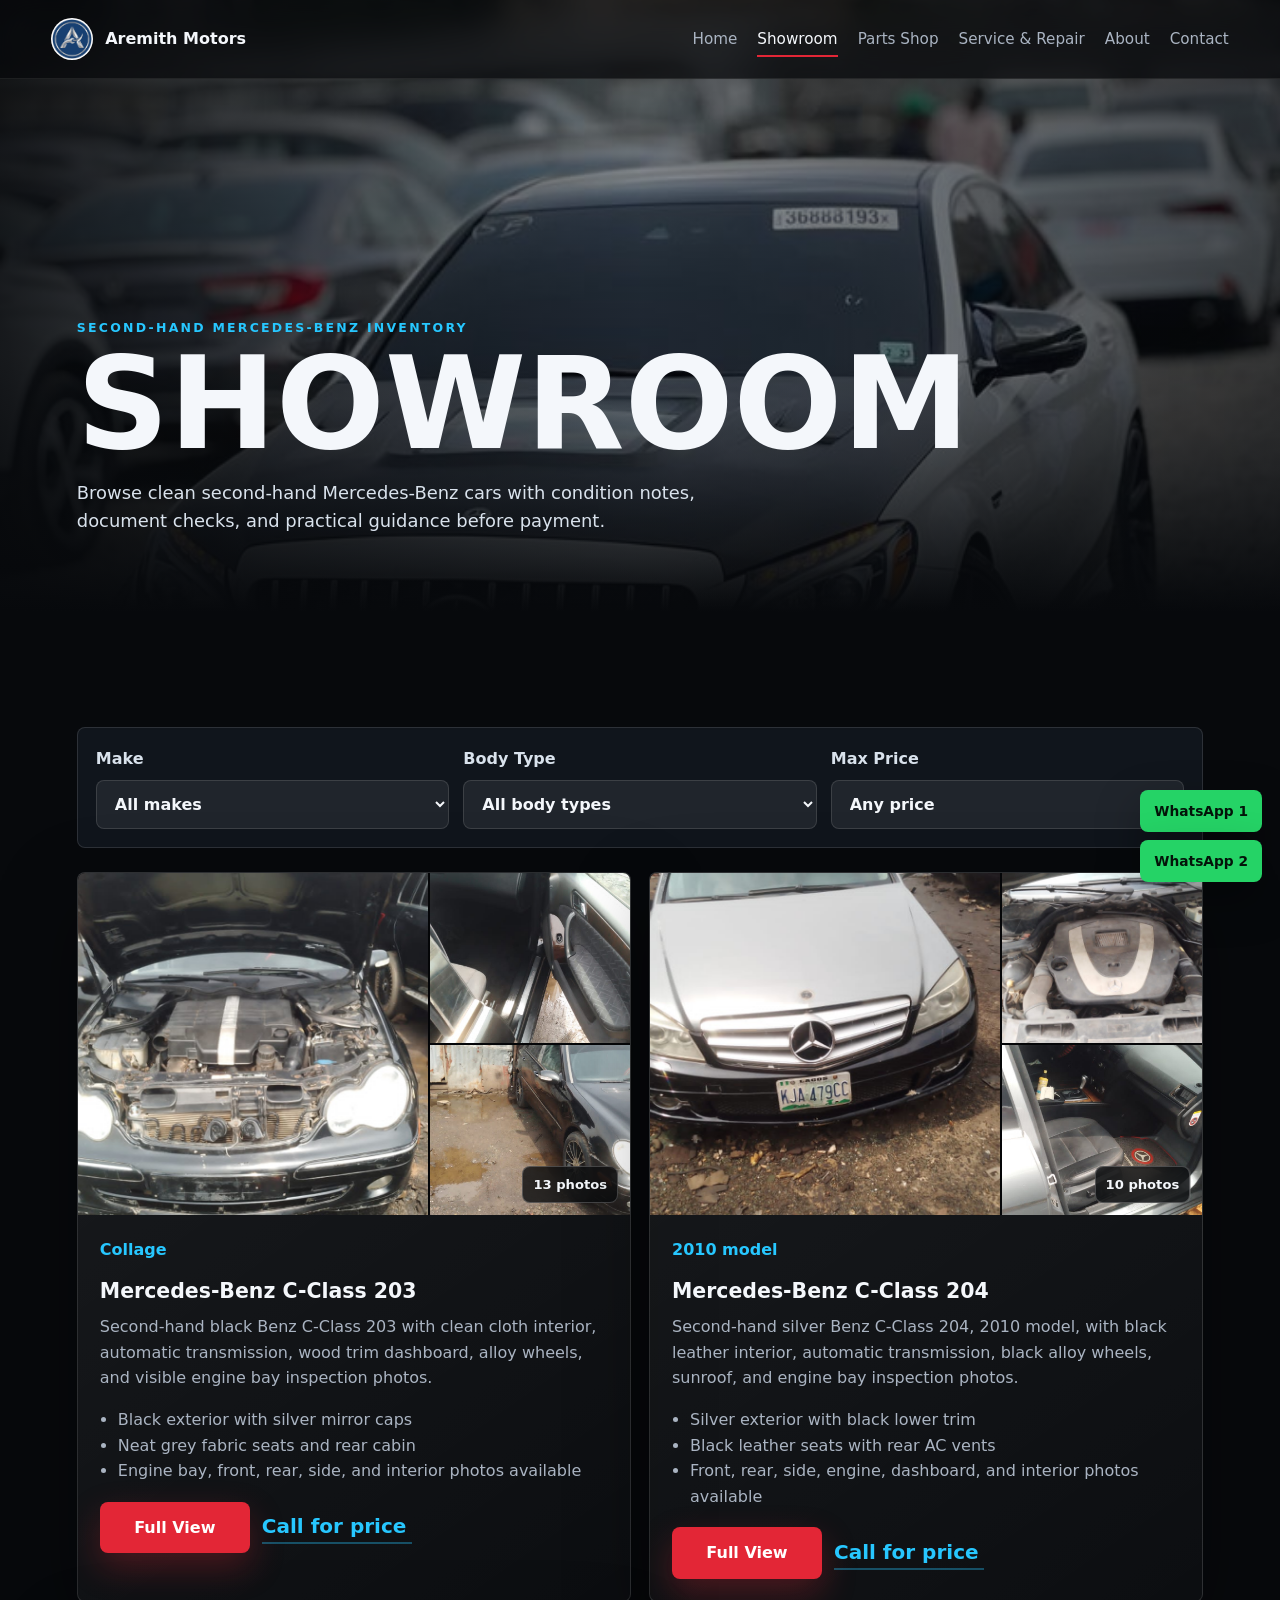
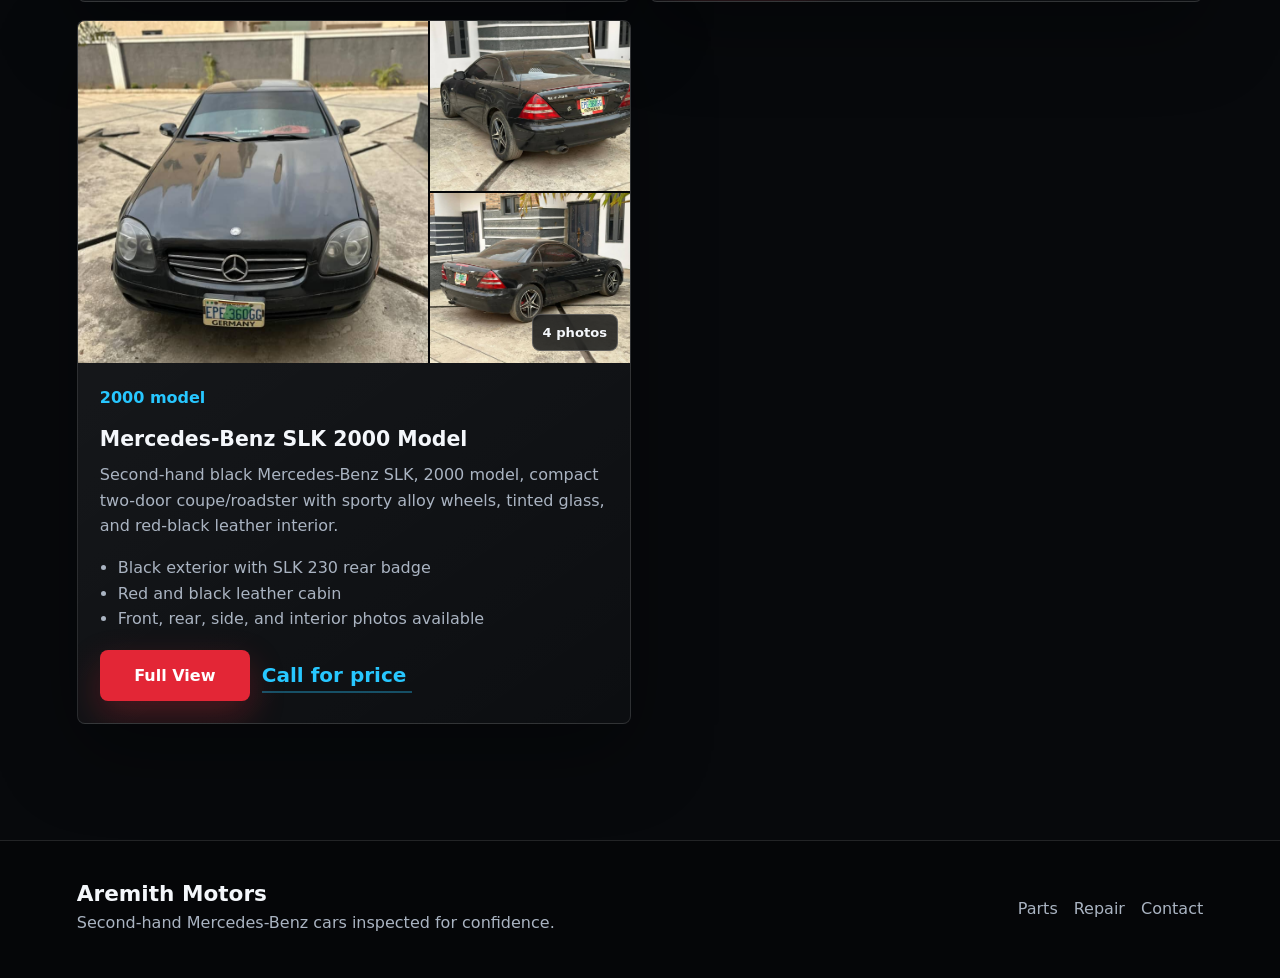
<file: showroom.html>
<!DOCTYPE html>
<html lang="en">
<head>
  <meta charset="UTF-8">
  <meta name="viewport" content="width=device-width, initial-scale=1.0">
  <title>Showroom | Aremith Motors</title>
  <link rel="icon" type="image/png" href="images/favicon.png">
  <link rel="apple-touch-icon" href="images/aremith-logo.png">
  <link rel="stylesheet" href="styles.css">
</head>
<body>
  <header class="site-header">
    <a class="brand" href="index.html"><span class="brand-mark"><img src="images/aremith-logo.png" alt=""></span><span>Aremith Motors</span></a>
    <button class="nav-toggle" type="button" aria-label="Open menu" aria-expanded="false">Menu</button>
    <nav class="site-nav" aria-label="Primary navigation">
      <a href="index.html">Home</a>
      <a href="showroom.html" aria-current="page">Showroom</a>
      <a href="parts.html">Parts Shop</a>
      <a href="service.html">Service & Repair</a>
      <a href="about.html">About</a>
      <a href="contact.html">Contact</a>
    </nav>
  </header>

  <main>
    <section class="page-hero showroom-hero parallax" data-speed="0.22">
      <div class="hero-overlay"></div>
      <div class="hero-content reveal">
        <p class="eyebrow">Second-hand Mercedes-Benz inventory</p>
        <h1>Showroom</h1>
        <p class="hero-copy">Browse clean second-hand Mercedes-Benz cars with condition notes, document checks, and practical guidance before payment.</p>
      </div>
    </section>

    <section class="section-pad inventory-section">
      <div class="filter-panel reveal">
        <label>Make
          <select data-filter="make">
            <option value="all">All makes</option>
            <option value="mercedes">Mercedes-Benz</option>
          </select>
        </label>
        <label>Body Type
          <select data-filter="type">
            <option value="all">All body types</option>
            <option value="sedan">Sedan</option>
            <option value="coupe">Coupe</option>
          </select>
        </label>
        <label>Max Price
          <select data-filter="price">
            <option value="all">Any price</option>
            <option value="25000000">Under NGN 25M</option>
            <option value="35000000">Under NGN 35M</option>
            <option value="55000000">Under NGN 55M</option>
          </select>
        </label>
      </div>

      <div class="vehicle-grid" data-vehicle-grid>
        <article class="vehicle-card vehicle-card-featured reveal" data-gallery-card="c-class-203" data-make="mercedes" data-type="sedan" data-price="0" role="button" tabindex="0" aria-label="Open full review for Mercedes-Benz C-Class 203">
          <div class="listing-collage">
            <img src="images/1001050404.jpg" alt="Black Mercedes-Benz C-Class 203 front view">
            <img src="images/1001050397.jpg" alt="Mercedes-Benz C-Class 203 engine bay">
            <img src="images/1001050403.jpg" alt="Mercedes-Benz C-Class 203 interior dashboard">
            <span>13 photos</span>
          </div>
          <div>
            <span class="tag">Collage</span>
            <h2>Mercedes-Benz C-Class 203</h2>
            <p>Second-hand black Benz C-Class 203 with clean cloth interior, automatic transmission, wood trim dashboard, alloy wheels, and visible engine bay inspection photos.</p>
            <ul class="listing-points">
              <li>Black exterior with silver mirror caps</li>
              <li>Neat grey fabric seats and rear cabin</li>
              <li>Engine bay, front, rear, side, and interior photos available</li>
            </ul>
            <div class="listing-actions">
              <button class="btn primary" type="button" data-gallery-open="c-class-203">Full View</button>
              <a class="vehicle-price" href="tel:08062161448">Call for price</a>
            </div>
          </div>
        </article>
        <article class="vehicle-card vehicle-card-featured reveal" data-gallery-card="c-class-204" data-make="mercedes" data-type="sedan" data-price="0" role="button" tabindex="0" aria-label="Open full review for Mercedes-Benz C-Class 204 2010 model">
          <div class="listing-collage">
            <img src="images/1001052263.jpg" alt="Silver Mercedes-Benz C-Class 204 2010 front view">
            <img src="images/1001052272.jpg" alt="Mercedes-Benz C-Class 204 2010 engine bay">
            <img src="images/1001052279.jpg" alt="Mercedes-Benz C-Class 204 2010 front interior">
            <span>10 photos</span>
          </div>
          <div>
            <span class="tag">2010 model</span>
            <h2>Mercedes-Benz C-Class 204</h2>
            <p>Second-hand silver Benz C-Class 204, 2010 model, with black leather interior, automatic transmission, black alloy wheels, sunroof, and engine bay inspection photos.</p>
            <ul class="listing-points">
              <li>Silver exterior with black lower trim</li>
              <li>Black leather seats with rear AC vents</li>
              <li>Front, rear, side, engine, dashboard, and interior photos available</li>
            </ul>
            <div class="listing-actions">
              <button class="btn primary" type="button" data-gallery-open="c-class-204">Full View</button>
              <a class="vehicle-price" href="tel:08062161448">Call for price</a>
            </div>
          </div>
        </article>
        <article class="vehicle-card vehicle-card-featured reveal" data-gallery-card="slk-2000" data-make="mercedes" data-type="coupe" data-price="0" role="button" tabindex="0" aria-label="Open full review for Mercedes-Benz SLK 2000 model">
          <div class="listing-collage">
            <img src="images/1001052451.jpg" alt="Black Mercedes-Benz SLK 2000 model front view">
            <img src="images/1001052448.jpg" alt="Mercedes-Benz SLK 230 rear view">
            <img src="images/1001052454.jpg" alt="Mercedes-Benz SLK red and black interior">
            <span>4 photos</span>
          </div>
          <div>
            <span class="tag">2000 model</span>
            <h2>Mercedes-Benz SLK 2000 Model</h2>
            <p>Second-hand black Mercedes-Benz SLK, 2000 model, compact two-door coupe/roadster with sporty alloy wheels, tinted glass, and red-black leather interior.</p>
            <ul class="listing-points">
              <li>Black exterior with SLK 230 rear badge</li>
              <li>Red and black leather cabin</li>
              <li>Front, rear, side, and interior photos available</li>
            </ul>
            <div class="listing-actions">
              <button class="btn primary" type="button" data-gallery-open="slk-2000">Full View</button>
              <a class="vehicle-price" href="tel:08062161448">Call for price</a>
            </div>
          </div>
        </article>
      </div>
      <p class="empty-state" data-empty-state>No vehicles match those filters. Adjust the selection and try again.</p>
    </section>

    <section class="vehicle-detail-modal" data-gallery-modal="c-class-203" aria-hidden="true">
      <div class="modal-backdrop" data-gallery-close></div>
      <article class="vehicle-detail-panel" role="dialog" aria-modal="true" aria-labelledby="c-class-203-title">
        <button class="modal-close" type="button" data-gallery-close aria-label="Close full view">Close</button>
        <div class="detail-copy">
          <p class="eyebrow">Full view listing</p>
          <h2 id="c-class-203-title">Mercedes-Benz C-Class 203</h2>
          <p>This is a second-hand black Mercedes-Benz C-Class 203 shown as one collage-style listing. The listing shows the actual car from multiple angles: engine bay, front grille, side profile, rear view, alloy wheels, driver area, dashboard, rear seats, and door trims.</p>
          <p>The car presents as a usable Benz sedan option for buyers who want a compact Mercedes with an automatic cabin layout, clean grey cloth interior, wood trim dashboard, and inspection photos before visiting.</p>
          <div class="detail-specs">
            <span>Body: Sedan</span>
            <span>Transmission: Automatic</span>
            <span>Interior: Grey cloth</span>
            <span>Status: Second hand</span>
          </div>
          <a class="btn primary" href="https://wa.me/2348062161448?text=Hello%20Aremith%20Motors%2C%20I%20want%20to%20inspect%20the%20Mercedes-Benz%20C-Class%20203" target="_blank" rel="noopener">Ask About This Car</a>
        </div>
        <div class="detail-gallery">
          <img src="images/1001050404.jpg" alt="Black Mercedes-Benz C-Class 203 front exterior">
          <img src="images/1001050397.jpg" alt="Mercedes-Benz C-Class 203 engine bay with bonnet open">
          <img src="images/1001050398.jpg" alt="Mercedes-Benz C-Class 203 rear seat view">
          <img src="images/1001050403.jpg" alt="Mercedes-Benz C-Class 203 front cabin and dashboard">
          <img src="images/1001050405.jpg" alt="Mercedes-Benz C-Class 203 rear cabin">
          <img src="images/1001050406.jpg" alt="Mercedes-Benz C-Class 203 driver door and steering">
          <img src="images/1001050407.jpg" alt="Mercedes-Benz C-Class 203 side exterior">
          <img src="images/1001050408.jpg" alt="Mercedes-Benz C-Class 203 rear door trim">
          <img src="images/1001050409.jpg" alt="Mercedes-Benz C-Class 203 passenger door area">
          <img src="images/1001050410.jpg" alt="Mercedes-Benz C-Class 203 front seats and steering">
          <img src="images/1001050411.jpg" alt="Mercedes-Benz C-Class 203 rear quarter and alloy wheel">
          <img src="images/1001050412.jpg" alt="Mercedes-Benz C-Class 203 side profile">
          <img src="images/1001050417.jpg" alt="Mercedes-Benz C-Class 203 rear exterior">
        </div>
      </article>
    </section>

    <section class="vehicle-detail-modal" data-gallery-modal="c-class-204" aria-hidden="true">
      <div class="modal-backdrop" data-gallery-close></div>
      <article class="vehicle-detail-panel" role="dialog" aria-modal="true" aria-labelledby="c-class-204-title">
        <button class="modal-close" type="button" data-gallery-close aria-label="Close full view">Close</button>
        <div class="detail-copy">
          <p class="eyebrow">Full view listing</p>
          <h2 id="c-class-204-title">Mercedes-Benz C-Class 204 2010 Model</h2>
          <p>This is a second-hand silver Mercedes-Benz C-Class 204, 2010 model, shown as one collage-style listing. The photos show the actual car from front, side, rear, engine bay, dashboard, front seats, rear seats, and door trim angles.</p>
          <p>The car presents as a solid Benz sedan option with automatic transmission, black leather interior, wood trim accents, black alloy wheels, tinted glass, rear AC vents, sunroof, and visible engine bay inspection photos.</p>
          <div class="detail-specs">
            <span>Body: Sedan</span>
            <span>Model year: 2010</span>
            <span>Transmission: Automatic</span>
            <span>Interior: Black leather</span>
            <span>Exterior: Silver</span>
            <span>Status: Second hand</span>
          </div>
          <a class="btn primary" href="https://wa.me/2348062161448?text=Hello%20Aremith%20Motors%2C%20I%20want%20to%20inspect%20the%20Mercedes-Benz%20C-Class%20204%202010%20model" target="_blank" rel="noopener">Ask About This Car</a>
        </div>
        <div class="detail-gallery">
          <img src="images/1001052263.jpg" alt="Silver Mercedes-Benz C-Class 204 2010 front exterior">
          <img src="images/1001052259.jpg" alt="Mercedes-Benz C-Class 204 2010 side profile">
          <img src="images/1001052256.jpg" alt="Mercedes-Benz C-Class 204 2010 rear side profile">
          <img src="images/1001052268.jpg" alt="Mercedes-Benz C-Class 204 2010 rear exterior">
          <img src="images/1001052272.jpg" alt="Mercedes-Benz C-Class 204 2010 engine bay">
          <img src="images/1001052279.jpg" alt="Mercedes-Benz C-Class 204 2010 front cabin">
          <img src="images/1001052282.jpg" alt="Mercedes-Benz C-Class 204 2010 driver door trim">
          <img src="images/1001052285.jpg" alt="Mercedes-Benz C-Class 204 2010 rear cabin">
          <img src="images/1001052288.jpg" alt="Mercedes-Benz C-Class 204 2010 rear seat area">
          <img src="images/1001052293.jpg" alt="Mercedes-Benz C-Class 204 2010 rear seat close view">
        </div>
      </article>
    </section>

    <section class="vehicle-detail-modal" data-gallery-modal="slk-2000" aria-hidden="true">
      <div class="modal-backdrop" data-gallery-close></div>
      <article class="vehicle-detail-panel" role="dialog" aria-modal="true" aria-labelledby="slk-2000-title">
        <button class="modal-close" type="button" data-gallery-close aria-label="Close full view">Close</button>
        <div class="detail-copy">
          <p class="eyebrow">Full view listing</p>
          <h2 id="slk-2000-title">Mercedes-Benz SLK 2000 Model</h2>
          <p>This is a second-hand black Mercedes-Benz SLK, 2000 model, shown as one collage-style listing. The photos show the actual car from the front, rear, side profile, and cabin angles.</p>
          <p>The car presents as a compact sporty Benz option with SLK 230 badging, two-door body style, black exterior, tinted glass, alloy wheels, and red-black leather interior.</p>
          <div class="detail-specs">
            <span>Body: Coupe/Roadster</span>
            <span>Model year: 2000</span>
            <span>Exterior: Black</span>
            <span>Interior: Red-black leather</span>
            <span>Badge: SLK 230</span>
            <span>Status: Second hand</span>
          </div>
          <a class="btn primary" href="https://wa.me/2348062161448?text=Hello%20Aremith%20Motors%2C%20I%20want%20to%20inspect%20the%20Mercedes-Benz%20SLK%202000%20model" target="_blank" rel="noopener">Ask About This Car</a>
        </div>
        <div class="detail-gallery">
          <img src="images/1001052451.jpg" alt="Black Mercedes-Benz SLK 2000 model front exterior">
          <img src="images/1001052448.jpg" alt="Mercedes-Benz SLK 230 rear exterior">
          <img src="images/1001052460.jpg" alt="Mercedes-Benz SLK side profile">
          <img src="images/1001052454.jpg" alt="Mercedes-Benz SLK red and black leather interior">
        </div>
      </article>
    </section>
  </main>

  <footer class="site-footer">
    <div><h2>Aremith Motors</h2><p>Second-hand Mercedes-Benz cars inspected for confidence.</p></div>
    <div class="footer-links"><a href="parts.html">Parts</a><a href="service.html">Repair</a><a href="contact.html">Contact</a></div>
  </footer>
  <div class="whatsapp-float" aria-label="WhatsApp contact links">
    <a href="https://wa.me/2348062161448?text=Hello%20Aremith%20Motors%2C%20I%20want%20to%20make%20an%20enquiry" target="_blank" rel="noopener">WhatsApp 1</a>
    <a href="https://wa.me/2348118431718?text=Hello%20Aremith%20Motors%2C%20I%20want%20to%20make%20an%20enquiry" target="_blank" rel="noopener">WhatsApp 2</a>
  </div>
  <script src="main.js"></script>
</body>
</html>
</file>
<file: styles.css>
:root {
  --bg: #07090c;
  --panel: #10151c;
  --panel-2: #151b24;
  --text: #f4f7fb;
  --muted: #aab4c2;
  --line: rgba(255, 255, 255, 0.12);
  --red: #e32636;
  --blue: #27c7ff;
  --silver: #d9e2ec;
  --shadow: 0 28px 80px rgba(0, 0, 0, 0.35);
  --radius: 8px;
}

* {
  box-sizing: border-box;
}

html {
  scroll-behavior: smooth;
}

body {
  margin: 0;
  background: var(--bg);
  color: var(--text);
  font-family: Inter, ui-sans-serif, system-ui, -apple-system, BlinkMacSystemFont, "Segoe UI", sans-serif;
  line-height: 1.6;
  overflow-x: hidden;
}

body.nav-open {
  overflow: hidden;
}

body.modal-open {
  overflow: hidden;
}

img {
  display: block;
  width: 100%;
}

a {
  color: inherit;
  text-decoration: none;
}

button,
input,
select,
textarea {
  font: inherit;
}

.site-header {
  position: fixed;
  top: 0;
  left: 0;
  right: 0;
  z-index: 20;
  display: flex;
  align-items: center;
  justify-content: space-between;
  gap: 24px;
  padding: 18px clamp(18px, 4vw, 58px);
  border-bottom: 1px solid rgba(255, 255, 255, 0.08);
  background: rgba(7, 9, 12, 0.72);
  backdrop-filter: blur(18px);
  transition: padding 220ms ease, background 220ms ease;
}

.site-header.scrolled {
  padding-block: 12px;
  background: rgba(7, 9, 12, 0.94);
}

.brand {
  display: inline-flex;
  align-items: center;
  gap: 12px;
  font-weight: 800;
  letter-spacing: 0;
  white-space: nowrap;
}

.brand-mark {
  display: grid;
  width: 42px;
  height: 42px;
  place-items: center;
  overflow: hidden;
  border: 1px solid rgba(255, 255, 255, 0.2);
  background: white;
  border-radius: 50%;
  flex: 0 0 auto;
}

.brand-mark img {
  width: 100%;
  height: 100%;
  object-fit: cover;
}

.site-nav {
  display: flex;
  align-items: center;
  gap: 20px;
  color: var(--muted);
  font-size: 0.95rem;
}

.site-nav a {
  position: relative;
  padding-block: 6px;
}

.site-nav a::after {
  position: absolute;
  left: 0;
  bottom: 0;
  width: 100%;
  height: 2px;
  content: "";
  background: var(--red);
  transform: scaleX(0);
  transform-origin: right;
  transition: transform 180ms ease;
}

.site-nav a:hover,
.site-nav a[aria-current="page"] {
  color: var(--text);
}

.site-nav a:hover::after,
.site-nav a[aria-current="page"]::after {
  transform: scaleX(1);
  transform-origin: left;
}

.nav-toggle {
  display: none;
  border: 1px solid var(--line);
  color: var(--text);
  background: rgba(255, 255, 255, 0.08);
  border-radius: var(--radius);
  padding: 9px 12px;
}

.hero,
.page-hero {
  position: relative;
  display: grid;
  min-height: 100vh;
  align-items: end;
  overflow: hidden;
  padding: 140px clamp(20px, 6vw, 84px) 58px;
  background-position: center;
  background-size: cover;
}

.page-hero {
  min-height: 68vh;
}

.home-hero {
  --bg-x: 70%;
  background-image: url("images/22fb7858f90a79c917a4a2efae786ce1.jpg");
  background-position: 70% center;
}

.showroom-hero {
  --bg-x: 68%;
  background-image: url("images/70b30702db527db2920804d96387f806.jpg");
  background-position: 68% center;
}

.parts-hero {
  --bg-x: 50%;
  background-image: url("images/33976848b682f044ff021c897b3f61ff.jpg");
  background-position: 50% center;
}

.service-hero {
  --bg-x: 50%;
  background-image: url("images/cd3b3a4246cdc7336f5d79a8961e02f3.jpg");
  background-position: 50% center;
}

.about-hero {
  --bg-x: 63%;
  background-image: url("images/709995ad6a7781acd19f8a7ff990004b.jpg");
  background-position: 63% center;
}

.contact-hero {
  --bg-x: 65%;
  background-image: url("images/9c9a438d05ef48ad2d1efb5d2ad7f495.jpg");
  background-position: 65% center;
}

.hero-overlay {
  position: absolute;
  inset: 0;
  background:
    linear-gradient(90deg, rgba(7, 9, 12, 0.92), rgba(7, 9, 12, 0.45), rgba(7, 9, 12, 0.72)),
    linear-gradient(0deg, var(--bg), transparent 42%);
}

.hero-content {
  position: relative;
  z-index: 1;
  max-width: 760px;
}

.eyebrow {
  margin: 0 0 10px;
  color: var(--blue);
  font-size: 0.78rem;
  font-weight: 800;
  letter-spacing: 0.18em;
  text-transform: uppercase;
}

h1,
h2,
h3,
p {
  margin-top: 0;
}

h1 {
  margin-bottom: 18px;
  font-size: clamp(3.5rem, 10vw, 8.5rem);
  line-height: 0.88;
  letter-spacing: 0;
  text-transform: uppercase;
}

h2 {
  font-size: clamp(2rem, 4.4vw, 4.2rem);
  line-height: 1;
  letter-spacing: 0;
}

h3 {
  font-size: 1.18rem;
}

.hero-copy {
  max-width: 640px;
  color: var(--silver);
  font-size: clamp(1rem, 1.4vw, 1.2rem);
}

.hero-actions,
.carousel-controls {
  display: flex;
  flex-wrap: wrap;
  gap: 12px;
}

.btn {
  display: inline-flex;
  min-height: 46px;
  align-items: center;
  justify-content: center;
  border: 1px solid transparent;
  border-radius: var(--radius);
  padding: 12px 18px;
  font-weight: 800;
  transition: transform 180ms ease, border-color 180ms ease, background 180ms ease;
}

.btn:hover,
.feature-card:hover,
.vehicle-card:hover,
.part-category:hover,
.price-card:hover {
  transform: translateY(-3px);
}

.btn.primary {
  background: var(--red);
  color: white;
  box-shadow: 0 14px 34px rgba(227, 38, 54, 0.28);
}

.btn.ghost {
  border-color: rgba(255, 255, 255, 0.28);
  background: rgba(255, 255, 255, 0.08);
}

.hero-stats {
  position: relative;
  z-index: 1;
  display: grid;
  grid-template-columns: repeat(3, minmax(0, 1fr));
  gap: 1px;
  max-width: 820px;
  margin-top: 58px;
  border: 1px solid var(--line);
  background: rgba(255, 255, 255, 0.08);
  backdrop-filter: blur(16px);
}

.hero-stats span {
  padding: 18px;
  color: var(--muted);
}

.hero-stats strong {
  display: block;
  color: var(--text);
  font-size: 1.65rem;
}

.section-pad {
  padding: clamp(72px, 9vw, 120px) clamp(20px, 6vw, 84px);
}

.section-heading,
.carousel-head {
  display: flex;
  align-items: end;
  justify-content: space-between;
  gap: 24px;
  margin-bottom: 34px;
}

.section-heading {
  display: block;
  max-width: 820px;
}

.feature-grid,
.vehicle-grid,
.shop-grid,
.pricing-grid {
  display: grid;
  grid-template-columns: repeat(3, minmax(0, 1fr));
  gap: 18px;
}

.feature-grid.dense {
  grid-template-columns: repeat(4, minmax(0, 1fr));
}

.feature-card,
.vehicle-card,
.part-category,
.price-card,
.contact-card,
.review-card,
.form-panel,
.review-form,
.values-stack article {
  border: 1px solid var(--line);
  background: linear-gradient(145deg, rgba(255, 255, 255, 0.08), rgba(255, 255, 255, 0.025));
  border-radius: var(--radius);
  box-shadow: var(--shadow);
}

.feature-card {
  min-height: 260px;
  padding: 26px;
  transition: transform 180ms ease, border-color 180ms ease;
}

.feature-card h3,
.vehicle-card h2,
.part-category h2,
.price-card h2,
.values-stack h3,
.contact-card h2,
.contact-card h3 {
  margin-bottom: 10px;
  font-size: clamp(1.05rem, 1.6vw, 1.35rem);
  line-height: 1.16;
  text-transform: none;
}

.part-category h2,
.vehicle-card h2 {
  overflow-wrap: anywhere;
}

.feature-card:hover {
  border-color: rgba(39, 199, 255, 0.48);
}

.icon,
.tag {
  display: inline-flex;
  align-items: center;
  justify-content: center;
  margin-bottom: 18px;
  color: var(--blue);
  font-weight: 900;
}

.icon {
  width: 46px;
  height: 46px;
  border: 1px solid rgba(39, 199, 255, 0.45);
  border-radius: 50%;
}

.feature-card p,
.part-category p,
.vehicle-card p,
.price-card p,
.story-copy p,
.contact-card p,
.review-card p,
.values-stack p {
  color: var(--muted);
}

.split-band,
.story-section,
.contact-layout,
.booking-wrap {
  display: grid;
  grid-template-columns: 1fr 1fr;
  gap: clamp(24px, 5vw, 64px);
  align-items: center;
}

.split-band {
  padding: clamp(72px, 9vw, 120px) clamp(20px, 6vw, 84px);
  background: var(--panel);
}

.split-image {
  --bg-x: 58%;
  min-height: 520px;
  border-radius: var(--radius);
  background-image: url("images/78d6337e3934297d4464340435a1ac88.jpg");
  background-position: 58% center;
  background-size: cover;
  box-shadow: var(--shadow);
}

.split-content {
  max-width: 620px;
}

.text-link {
  display: inline-flex;
  align-items: center;
  color: var(--blue);
  font-weight: 800;
}

.text-link::after {
  content: "→";
  margin-left: 8px;
}

.circle-btn {
  width: 46px;
  height: 46px;
  border: 1px solid var(--line);
  border-radius: 50%;
  background: rgba(255, 255, 255, 0.07);
  color: var(--text);
  font-size: 1.8rem;
  line-height: 1;
  cursor: pointer;
}

.carousel {
  position: relative;
  min-height: 520px;
  overflow: hidden;
  border-radius: var(--radius);
  background: var(--panel);
}

.vehicle-slide {
  position: absolute;
  inset: 0;
  display: grid;
  grid-template-columns: minmax(0, 1fr) minmax(360px, 0.82fr);
  gap: 0;
  border: 1px solid var(--line);
  background: var(--panel);
  opacity: 0;
  transform: translateX(30px);
  transition: opacity 420ms ease, transform 420ms ease;
  pointer-events: none;
}

.vehicle-slide.is-active {
  opacity: 1;
  transform: translateX(0);
  pointer-events: auto;
}

.vehicle-slide img {
  height: 100%;
  min-height: 0;
  object-fit: cover;
  object-position: center center;
}

.crop-sedan-front {
  object-position: center 56%;
}

.crop-sedan-low {
  object-position: center 88%;
}

.crop-sedan-rear {
  object-position: center 70%;
}

.crop-suv {
  object-position: center 64%;
}

.crop-parts {
  object-position: center 48%;
}

.crop-interior {
  object-position: center 56%;
}

.crop-exterior {
  object-position: center 64%;
}

.vehicle-slide div {
  display: flex;
  min-width: 0;
  min-height: 100%;
  flex-direction: column;
  justify-content: center;
  padding: clamp(24px, 4vw, 54px);
}

.price {
  color: var(--text);
  font-size: 1.5rem;
  font-weight: 900;
}

.cta-band {
  --bg-x: 64%;
  position: relative;
  min-height: 420px;
  display: grid;
  place-items: center;
  padding: clamp(64px, 8vw, 110px) clamp(20px, 6vw, 84px);
  overflow: hidden;
  text-align: center;
  background-image:
    linear-gradient(rgba(7, 9, 12, 0.72), rgba(7, 9, 12, 0.88)),
    url("images/ab49b9f685aac24da1c347c0605997fe.jpg");
  background-position: center;
  background-size: cover;
}

.cta-band.compact {
  min-height: 360px;
}

.cta-band div {
  max-width: 880px;
}

.filter-panel {
  display: grid;
  grid-template-columns: repeat(3, minmax(0, 1fr));
  gap: 14px;
  margin-bottom: 24px;
  padding: 18px;
  border: 1px solid var(--line);
  background: var(--panel);
  border-radius: var(--radius);
}

label {
  display: grid;
  gap: 8px;
  color: var(--silver);
  font-weight: 700;
}

input,
select,
textarea {
  width: 100%;
  border: 1px solid var(--line);
  border-radius: var(--radius);
  padding: 13px 14px;
  background: rgba(255, 255, 255, 0.07);
  color: var(--text);
  outline: none;
}

select option {
  color: #111;
}

input:focus,
select:focus,
textarea:focus {
  border-color: var(--blue);
}

.vehicle-grid {
  grid-template-columns: repeat(2, minmax(0, 1fr));
}

.vehicle-card,
.part-category,
.price-card {
  overflow: hidden;
  transition: transform 180ms ease, border-color 180ms ease;
}

.vehicle-card[role="button"],
.vehicle-slide[role="button"] {
  cursor: pointer;
}

.vehicle-card[role="button"]:focus-visible,
.vehicle-slide[role="button"]:focus-visible {
  outline: 3px solid var(--blue);
  outline-offset: 3px;
}

.vehicle-card-featured {
  grid-column: auto;
}

.vehicle-card img,
.part-category img {
  height: 230px;
  object-fit: cover;
}

.vehicle-card div,
.part-category,
.price-card {
  padding: 22px;
}

.vehicle-card .listing-collage,
.vehicle-card .listing-actions {
  padding: 0;
}

.listing-collage {
  position: relative;
  display: grid;
  grid-template-columns: 1.4fr 0.8fr;
  grid-template-rows: repeat(2, clamp(118px, 14vw, 170px));
  gap: 2px;
  padding: 0;
  background: #050608;
}

.listing-collage img {
  height: 100%;
  min-height: 0;
  object-fit: cover;
}

.listing-collage img:first-child {
  grid-row: 1 / 3;
}

.listing-collage span {
  position: absolute;
  right: 12px;
  bottom: 12px;
  border: 1px solid rgba(255, 255, 255, 0.22);
  border-radius: var(--radius);
  padding: 7px 10px;
  background: rgba(7, 9, 12, 0.78);
  color: var(--text);
  font-size: 0.82rem;
  font-weight: 900;
  backdrop-filter: blur(12px);
}

.listing-points {
  margin: 0 0 18px;
  padding-left: 18px;
  color: var(--muted);
}

.listing-actions {
  display: flex;
  flex-wrap: wrap;
  gap: 12px;
  align-items: center;
}

.listing-actions .btn,
.listing-actions .vehicle-price {
  min-width: 150px;
}

.vehicle-card strong,
.vehicle-price,
.call-link,
.price-card strong {
  color: var(--blue);
  font-size: 1.25rem;
  font-weight: 900;
}

.vehicle-price,
.call-link {
  display: inline-flex;
  width: fit-content;
  align-items: center;
  border-bottom: 2px solid rgba(39, 199, 255, 0.35);
}

.empty-state {
  display: none;
  padding: 24px;
  color: var(--muted);
  border: 1px solid var(--line);
  border-radius: var(--radius);
  text-align: center;
}

.empty-state.show {
  display: block;
}

.vehicle-detail-modal {
  position: fixed;
  inset: 0;
  z-index: 60;
  display: none;
  padding: clamp(14px, 3vw, 28px);
}

.vehicle-detail-modal.is-open {
  display: grid;
  place-items: center;
}

.modal-backdrop {
  position: absolute;
  inset: 0;
  background: rgba(0, 0, 0, 0.78);
  backdrop-filter: blur(8px);
}

.vehicle-detail-panel {
  position: relative;
  z-index: 1;
  display: grid;
  grid-template-columns: minmax(300px, 0.72fr) minmax(0, 1.28fr);
  width: min(1180px, 100%);
  max-height: min(88vh, 920px);
  overflow: hidden;
  border: 1px solid var(--line);
  border-radius: var(--radius);
  background: var(--panel);
  box-shadow: var(--shadow);
}

.modal-close {
  position: absolute;
  top: 14px;
  right: 14px;
  z-index: 3;
  border: 1px solid var(--line);
  border-radius: var(--radius);
  padding: 9px 12px;
  background: rgba(7, 9, 12, 0.82);
  color: var(--text);
  cursor: pointer;
}

.detail-copy {
  overflow-y: auto;
  padding: clamp(22px, 4vw, 42px);
}

.detail-copy p {
  color: var(--muted);
}

.detail-specs {
  display: grid;
  grid-template-columns: repeat(2, minmax(0, 1fr));
  gap: 10px;
  margin: 22px 0;
}

.detail-specs span {
  border: 1px solid var(--line);
  border-radius: var(--radius);
  padding: 10px;
  background: rgba(255, 255, 255, 0.05);
  color: var(--silver);
  font-size: 0.9rem;
  font-weight: 800;
}

.detail-gallery {
  display: grid;
  grid-template-columns: repeat(2, minmax(0, 1fr));
  gap: 8px;
  max-height: min(88vh, 920px);
  overflow-y: auto;
  padding: 8px;
  background: #050608;
}

.detail-gallery img {
  height: 280px;
  border-radius: calc(var(--radius) - 2px);
  object-fit: cover;
  background: var(--panel-2);
}

.shop-grid {
  grid-template-columns: repeat(4, minmax(0, 1fr));
}

.muted {
  background: var(--panel);
}

.price-card ul {
  padding-left: 20px;
  color: var(--muted);
}

.price-card.featured {
  border-color: rgba(227, 38, 54, 0.65);
  background: linear-gradient(145deg, rgba(227, 38, 54, 0.18), rgba(255, 255, 255, 0.05));
}

.form-panel {
  display: grid;
  grid-template-columns: repeat(2, minmax(0, 1fr));
  gap: 16px;
  padding: clamp(20px, 3vw, 32px);
}

.form-panel .full,
.form-panel button,
.form-status {
  grid-column: 1 / -1;
}

.form-status {
  min-height: 24px;
  margin: 0;
  color: var(--blue);
  font-weight: 800;
}

.values-stack {
  display: grid;
  gap: 16px;
}

.values-stack article {
  padding: 22px;
}

.values-stack span {
  color: var(--red);
  font-weight: 900;
}

.contact-card {
  padding: 24px;
}

.map-frame {
  overflow: hidden;
  min-height: 300px;
  margin-bottom: 24px;
  border: 1px solid var(--line);
  border-radius: var(--radius);
  background: var(--panel-2);
}

.map-frame iframe {
  width: 100%;
  height: 300px;
  border: 0;
}

.quick-contact {
  display: grid;
  grid-template-columns: 1fr;
  gap: 10px;
  margin: 18px 0;
}

.reviews-section {
  background: #080b10;
}

.reviews-grid {
  display: grid;
  grid-template-columns: repeat(3, minmax(0, 1fr));
  gap: 18px;
  margin-bottom: 24px;
}

.review-card {
  padding: 22px;
}

.stars {
  display: block;
  margin-bottom: 14px;
  color: #ffd166;
  letter-spacing: 0.08em;
}

.review-card strong {
  color: var(--text);
}

.review-form {
  display: grid;
  grid-template-columns: 1fr 220px;
  gap: 16px;
  padding: clamp(18px, 3vw, 28px);
}

.review-form .full,
.review-form button,
.review-form .form-status {
  grid-column: 1 / -1;
}

.whatsapp-float {
  position: fixed;
  right: 18px;
  bottom: 18px;
  z-index: 30;
  display: grid;
  gap: 8px;
}

.whatsapp-float a {
  display: inline-flex;
  min-height: 42px;
  align-items: center;
  justify-content: center;
  border-radius: var(--radius);
  padding: 10px 14px;
  background: #25d366;
  color: #04140a;
  font-size: 0.86rem;
  font-weight: 900;
  box-shadow: 0 18px 44px rgba(0, 0, 0, 0.34);
}

.site-footer {
  display: flex;
  align-items: center;
  justify-content: space-between;
  gap: 24px;
  padding: 42px clamp(20px, 6vw, 84px);
  border-top: 1px solid var(--line);
  background: #050608;
}

.site-footer h2 {
  margin-bottom: 6px;
  font-size: 1.35rem;
}

.site-footer p {
  margin: 0;
  color: var(--muted);
}

.footer-links {
  display: flex;
  flex-wrap: wrap;
  gap: 16px;
  color: var(--muted);
}

.reveal {
  opacity: 0;
  transform: translateY(28px);
  transition: opacity 700ms ease, transform 700ms ease;
}

.reveal.visible {
  opacity: 1;
  transform: translateY(0);
}

@media (max-width: 1060px) {
  .feature-grid,
  .feature-grid.dense,
  .vehicle-grid,
  .shop-grid,
  .reviews-grid,
  .pricing-grid {
    grid-template-columns: repeat(2, minmax(0, 1fr));
  }

  .vehicle-detail-panel {
    grid-template-columns: 1fr;
    overflow-y: auto;
  }

  .detail-gallery {
    max-height: none;
    overflow: visible;
  }

  .detail-gallery img {
    height: 240px;
  }

  .vehicle-slide {
    grid-template-columns: 1fr;
    grid-template-rows: 300px minmax(0, 1fr);
  }

  .vehicle-slide img {
    height: 300px;
  }

  .carousel {
    min-height: 650px;
  }

  .vehicle-slide div {
    justify-content: flex-start;
    min-height: 0;
  }
}

@media (max-width: 820px) {
  .site-header {
    gap: 12px;
    padding: 10px 12px;
  }

  .brand {
    max-width: calc(100vw - 96px);
    gap: 8px;
    font-size: 0.78rem;
  }

  .brand-mark {
    width: 30px;
    height: 30px;
    flex: 0 0 auto;
  }

  .nav-toggle {
    padding: 7px 10px;
    font-size: 0.72rem;
    font-weight: 800;
  }

  .nav-toggle {
    display: inline-flex;
  }

  .site-nav {
    position: fixed;
    inset: 58px 12px auto 12px;
    display: grid;
    gap: 0;
    padding: 12px;
    border: 1px solid var(--line);
    background: rgba(7, 9, 12, 0.98);
    border-radius: var(--radius);
    box-shadow: var(--shadow);
    transform: translateY(-16px);
    opacity: 0;
    pointer-events: none;
    transition: opacity 180ms ease, transform 180ms ease;
  }

  .site-nav.open {
    opacity: 1;
    transform: translateY(0);
    pointer-events: auto;
  }

  .site-nav a {
    padding: 12px;
  }

  h1 {
    font-size: clamp(2.65rem, 14vw, 4.25rem);
    line-height: 0.94;
  }

  h2 {
    font-size: clamp(1.8rem, 8vw, 3rem);
  }

  .eyebrow {
    font-size: 0.68rem;
    letter-spacing: 0.13em;
  }

  .hero,
  .page-hero {
    min-height: auto;
    padding-top: 92px;
    padding-bottom: 42px;
  }

  .hero {
    min-height: 92vh;
  }

  .home-hero,
  .showroom-hero,
  .about-hero,
  .contact-hero {
    --bg-x: center;
    background-position-x: center;
  }

  .hero-stats,
  .filter-panel,
  .split-band,
  .story-section,
  .contact-layout,
  .booking-wrap,
  .form-panel,
  .review-form {
    grid-template-columns: 1fr;
  }

  .section-heading,
  .carousel-head,
  .site-footer {
    align-items: flex-start;
    flex-direction: column;
  }

  .split-image {
    min-height: 340px;
  }

  .section-pad,
  .split-band {
    padding: 56px 18px;
  }

  .carousel-controls {
    width: 100%;
  }

  .circle-btn {
    width: 44px;
    height: 44px;
  }
}

@media (max-width: 620px) {
  body {
    font-size: 0.95rem;
  }

  .site-header.scrolled {
    padding-block: 8px;
  }

  .page-hero {
    min-height: 54vh;
  }

  .hero {
    min-height: 88vh;
  }

  .hero-content {
    max-width: 100%;
  }

  .hero-copy {
    font-size: 0.95rem;
    line-height: 1.55;
  }

  .hero-stats {
    margin-top: 34px;
  }

  .hero-stats span {
    padding: 14px;
  }

  .hero-stats strong {
    font-size: 1.2rem;
  }

  .feature-grid,
  .feature-grid.dense,
  .vehicle-grid,
  .shop-grid,
  .reviews-grid,
  .pricing-grid {
    grid-template-columns: 1fr;
  }

  .vehicle-card-featured {
    grid-column: span 1;
  }

  .vehicle-card {
    border-radius: 8px;
  }

  .listing-collage {
    grid-template-columns: 1fr 1fr;
    grid-template-rows: 210px 112px;
    overflow: hidden;
  }

  .vehicle-card .listing-collage {
    padding: 0;
  }

  .vehicle-card .listing-collage img {
    width: 100%;
    height: 100%;
    min-height: 0;
    object-fit: cover;
  }

  .listing-collage img:first-child {
    grid-column: 1 / -1;
    grid-row: auto;
  }

  .listing-collage span {
    right: 10px;
    bottom: 10px;
    padding: 6px 9px;
    font-size: 0.75rem;
  }

  .listing-actions,
  .listing-actions .btn,
  .listing-actions .vehicle-price {
    width: 100%;
  }

  .detail-specs,
  .detail-gallery {
    grid-template-columns: 1fr;
  }

  .vehicle-detail-modal {
    padding: 0;
  }

  .vehicle-detail-panel {
    width: 100%;
    height: 100dvh;
    max-height: none;
    border-width: 0;
    border-radius: 0;
  }

  .modal-close {
    position: sticky;
    top: 10px;
    margin-left: auto;
  }

  .detail-copy {
    padding: 18px;
  }

  .detail-copy h2 {
    font-size: 1.65rem;
    line-height: 1.08;
  }

  .detail-gallery img {
    height: auto;
    max-height: 72vh;
    object-fit: contain;
  }

  .hero-actions,
  .btn {
    width: 100%;
  }

  .carousel {
    min-height: 0;
    overflow: visible;
  }

  .vehicle-slide {
    position: relative;
    display: none;
    grid-template-rows: auto auto;
    inset: auto;
  }

  .vehicle-slide.is-active {
    display: grid;
  }

  .vehicle-slide img {
    height: auto;
    max-height: 320px;
    aspect-ratio: 16 / 11;
    object-fit: cover;
  }

  .vehicle-slide div {
    min-height: auto;
    padding: 20px;
  }

  .vehicle-slide h3 {
    margin-bottom: 8px;
    font-size: 1.05rem;
  }

  .vehicle-slide p {
    margin-bottom: 10px;
  }

  .price {
    font-size: 1.2rem;
  }

  .vehicle-card img,
  .part-category img {
    height: 240px;
  }

  .vehicle-card .listing-collage img {
    height: 100%;
  }

  .feature-card,
  .vehicle-card div,
  .part-category,
  .price-card,
  .contact-card,
  .values-stack article {
    padding: 18px;
  }

  .vehicle-card .listing-actions {
    padding: 0;
  }

  .feature-card h3,
  .vehicle-card h2,
  .part-category h2,
  .price-card h2,
  .contact-card h2 {
    font-size: 1.15rem;
    line-height: 1.18;
  }

  .tag,
  .icon {
    margin-bottom: 12px;
  }

  .filter-panel,
  .form-panel,
  .review-form {
    padding: 14px;
  }

  .filter-panel label,
  .form-panel label,
  .review-form label {
    min-width: 0;
  }

  .map-frame,
  .map-frame iframe {
    min-height: 250px;
    height: 250px;
  }

  .whatsapp-float {
    right: 12px;
    bottom: 12px;
    left: 12px;
    grid-template-columns: repeat(2, minmax(0, 1fr));
  }

  .whatsapp-float a {
    min-height: 40px;
    padding: 9px 10px;
    font-size: 0.72rem;
  }

  .crop-sedan-front,
  .crop-sedan-low,
  .crop-sedan-rear,
  .crop-suv,
  .crop-exterior {
    object-position: center 76%;
  }

  .crop-interior,
  .crop-parts {
    object-position: center 52%;
  }
}

@media (max-width: 420px) {
  .site-header {
    padding-inline: 10px;
  }

  .brand span:last-child {
    max-width: 150px;
    overflow: hidden;
    text-overflow: ellipsis;
  }

  .section-pad,
  .split-band {
    padding-inline: 14px;
  }

  .filter-panel {
    gap: 10px;
  }

  .listing-collage {
    grid-template-rows: 185px 96px;
  }

  .vehicle-card div,
  .part-category,
  .price-card,
  .contact-card,
  .values-stack article {
    padding: 16px;
  }

  .listing-points {
    padding-left: 16px;
  }

  .detail-copy {
    padding: 16px 14px;
  }

  .detail-specs span {
    font-size: 0.82rem;
  }

  .whatsapp-float {
    grid-template-columns: 1fr;
  }
}
</file>
